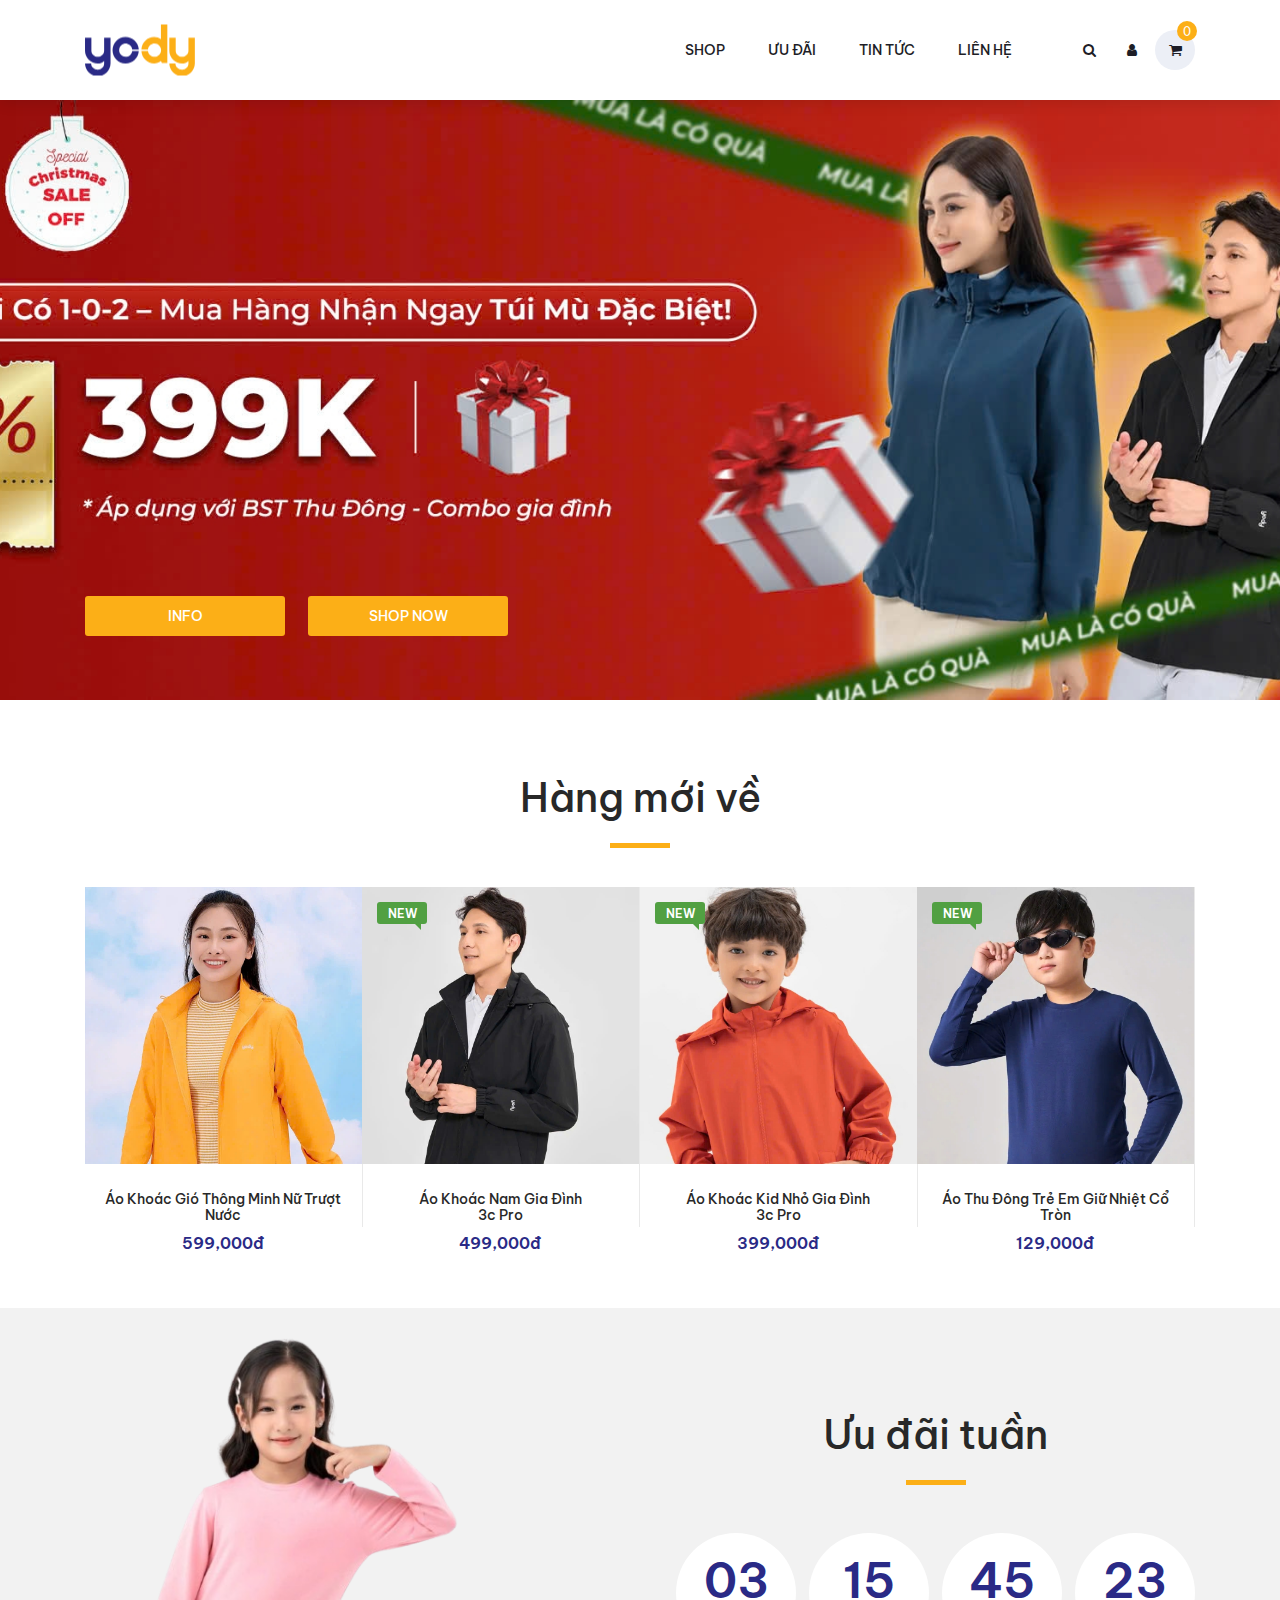
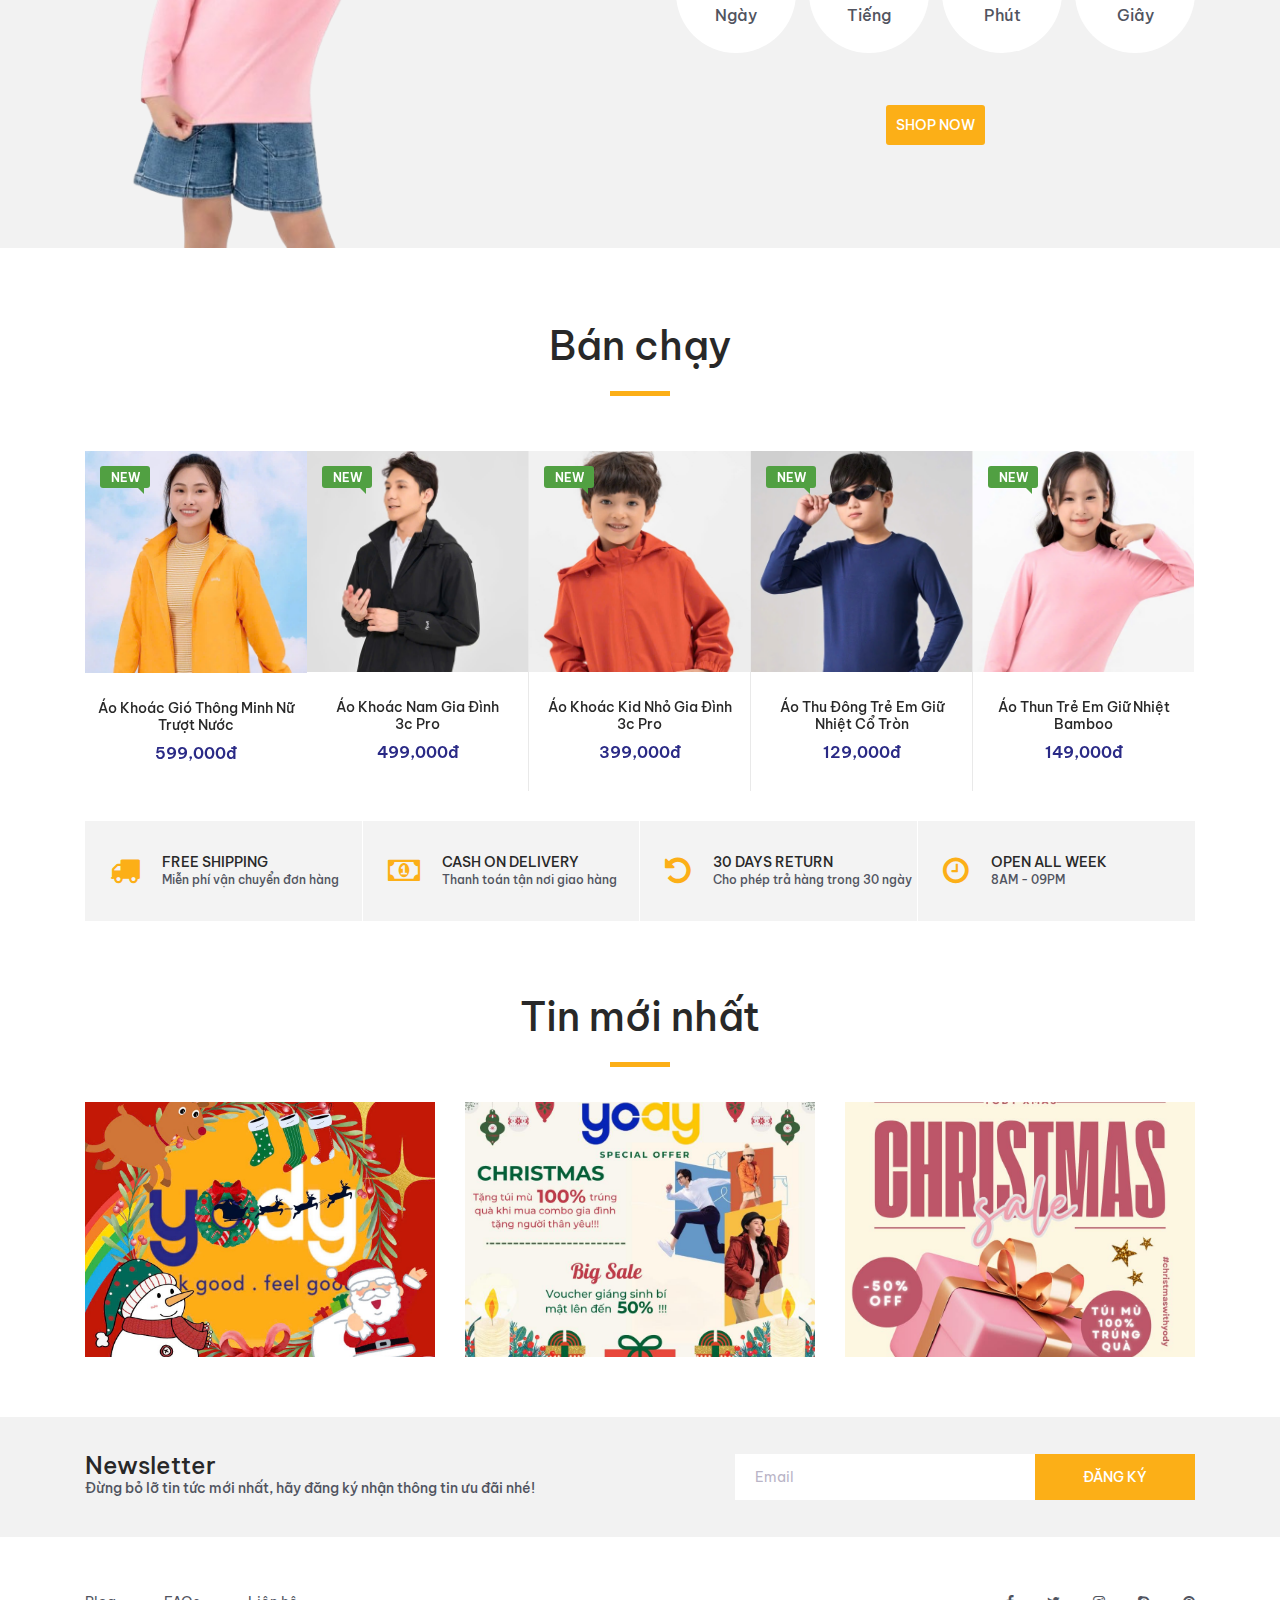
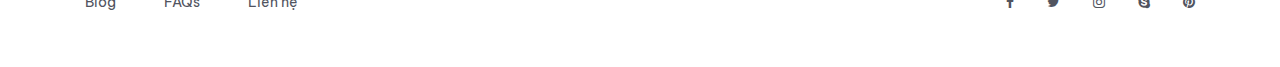
<file: index.html>
<!DOCTYPE html>
<html lang="en">
<head>
<title>Yody - Trang chủ</title>
<meta charset="utf-8">
<meta http-equiv="X-UA-Compatible" content="IE=edge">
<meta name="description" content="Colo Shop Template">
<meta name="viewport" content="width=device-width, initial-scale=1">
<link rel="stylesheet" type="text/css" href="styles/bootstrap4/bootstrap.min.css">
<link href="plugins/font-awesome-4.7.0/css/font-awesome.min.css" rel="stylesheet" type="text/css">
<link rel="stylesheet" type="text/css" href="plugins/OwlCarousel2-2.2.1/owl.carousel.css">
<link rel="stylesheet" type="text/css" href="plugins/OwlCarousel2-2.2.1/owl.theme.default.css">
<link rel="stylesheet" type="text/css" href="plugins/OwlCarousel2-2.2.1/animate.css">
<link rel="stylesheet" type="text/css" href="styles/main_styles.css">
<link rel="stylesheet" type="text/css" href="styles/responsive.css">
<link rel="stylesheet" type="text/css" href="styles/catalogue_styles.css">

</head>

<body>

<div class="super_container">

	<!-- Header -->

	<header class="header trans_300">
		
		<!-- Main Navigation -->

		<div class="main_nav_container">
			<div class="container">
				<div class="row">
					<div class="col-lg-12 text-right">
						<div class="logo_container">
							<!-- <a href="index.html">yo<span>dy</span></a> -->
							<a href="index.html">
								<img src="images/yody/yody_logo.png" alt="Yody logo" style="border: none; width: 100%;">
							</a>
						</div>
						<nav class="navbar">
							<ul class="navbar_menu">
								<li><a href="catalogue.html">shop</a></li>
								<li><a href="#">ưu đãi</a></li> <!--promotion.html-->
								<li><a href="#">tin tức</a></li> <!--blog.html-->
								<li><a href="contact.html">liên hệ</a></li>
							</ul>
							<ul class="navbar_user">
								<li><a href="#"><i class="fa fa-search" aria-hidden="true"></i></a></li>
								<li><a href="#"><i class="fa fa-user" aria-hidden="true"></i></a></li>
								<li class="checkout">
									<a href="viewcart.html">
										<i class="fa fa-shopping-cart" aria-hidden="true"></i>
										<span id="checkout_items" class="checkout_items">0</span>
									</a>
									<div class="cart-list pb-2">
										<h4 class="cart-heading text-left" style="font-weight:400; color:#999;">Sản phẩm đã thêm</h4>
										<ul class="cart-list-item"></ul>
										<div style="display: flex; align-items: center; justify-content: space-between; padding: 0 10px; position: sticky; bottom: 0; background-color: white; z-index: 1000;">
											<p class="added-product-message-2" style="vertical-align: middle;">giỏ hàng hiện đang trống</p>
											<button id="viewCartBtn" class="view-cart-button btn-primary mt-2">
												Xem giỏ hàng
											</button>
										</div>
										<div class="empty-cart-message" style="display: none; text-align: center; padding: 10px; color: #999;">
											<img src="images/empty-cart.jpg" alt="" class="w-50">
										</div>
									</div>
								</li>
							</ul>
						</nav>
					</div>
				</div>
			</div>
		</div>

	</header>

	<!-- Slider -->

	<div class="main_slider" style="background-image:url(images/yody/slide_1905x700.jpg)">
		<div class="container fill_height">
			<div class="row align-items-center fill_height">
				<div class="col">
					<div class="main_slider_content">
						<!-- <h6>bộ sưu tập thu đông</h6>
						<h1 style="color: 2a2a86;">Sắm túi mù Noel hôm nay!</h1> -->
						<div style="margin-top: 400px;">
							<div class="red_button shop_now_button slide_button"><a href="#">info</a></div>
							<div class="red_button shop_now_button slide_button" style="margin-left: 20px;"><a href="catalogue.html">shop now</a></div>
						</div>
					</div>
				</div>
			</div>
		</div>
	</div>

	<!-- Banner -->

	<!-- <div class="banner">
		<div class="container">
			<div class="row" style="justify-content: center;">
				<div class="col-md-4">
					<div class="banner_item align-items-center" style="background-image:url(images/banner_2.jpg)">
						<div class="banner_category">
							<a href="categories.html">Catalogue</a>
						</div>
					</div>
				</div>
			</div>
		</div>
	</div> -->

	<!-- New Arrivals -->

	<div class="new_arrivals">
		<div class="container">
			<div class="row">
				<div class="col text-center">
					<div class="section_title new_arrivals_title">
						<h2>Hàng mới về</h2>
					</div>
				</div>
			</div>
			<!-- <div class="row align-items-center">
				<div class="col text-center">
					<div class="new_arrivals_sorting">
						<ul class="arrivals_grid_sorting clearfix button-group filters-button-group">
							<li class="grid_sorting_button button d-flex flex-column justify-content-center align-items-center active is-checked" data-filter="*">all</li>
							<li class="grid_sorting_button button d-flex flex-column justify-content-center align-items-center" data-filter=".women">women's</li>
							<li class="grid_sorting_button button d-flex flex-column justify-content-center align-items-center" data-filter=".accessories">accessories</li>
							<li class="grid_sorting_button button d-flex flex-column justify-content-center align-items-center" data-filter=".men">men's</li>
						</ul>
					</div>
				</div>
			</div> -->
			<div class="row">
				<div class="col">
					<div class="product-grid" data-isotope='{ "itemSelector": ".product-item", "layoutMode": "fitRows" }'>

						<!-- Product 1 -->

						<div class="product-item women">
							<div class="product product_filter">
								<a href="single.html" class="product-link" data-id="1">
									<div class="product_image">
										<img src="images/yody/y_product_1-crop.jpg" alt="">
									</div>
									<div class="product_info">
										<h6 class="product_name">Áo Khoác Gió Thông Minh Nữ Trượt Nước</h6>
										<div class="product_price">599,000đ</div>
									</div>
								</a>
								<div class="favorite"></div>
							</div>
							<div class="red_button add_to_cart_button"><a href="#">add to cart</a></div>
						</div>

						<!-- Product 2 -->

						<div class="product-item men">
							<div class="product product_filter">
								<a href="single.html" class="product-link" data-id="2">
									<div class="product_image">
										<img src="images/yody/y_product_2-crop.jpg" alt="">
									</div>
									<div class="favorite"></div>
									<div class="product_bubble product_bubble_left product_bubble_green d-flex flex-column align-items-center"><span>new</span></div>
									<div class="product_info">
										<h6 class="product_name">Áo Khoác Nam Gia Đình <br> 3c Pro</h6>
										<div class="product_price">499,000đ</div>
									</div>
								</a>
							</div>
							<div class="red_button add_to_cart_button"><a href="#">add to cart</a></div>
						</div>

						<!-- Product 3 -->

						<div class="product-item kid">
							<div class="product product_filter">
								<a href="single.html" class="product-link" data-id="3">
									<div class="product_image">
										<img src="images/yody/y_product_3-crop.jpg" alt="">
									</div>
									<div class="favorite"></div>
									<div class="product_bubble product_bubble_left product_bubble_green d-flex flex-column align-items-center"><span>new</span></div>
									<div class="product_info">
										<h6 class="product_name">Áo Khoác Kid Nhỏ Gia Đình <br> 3c Pro</h6>
										<div class="product_price">399,000đ</div>
									</div>
								</a>
							</div>
							<div class="red_button add_to_cart_button"><a href="#">add to cart</a></div>
						</div>

						<!-- Product 4 -->

						<div class="product-item kid">
							<div class="product product_filter">
								<a href="single.html" class="product-link" data-id="4">
									<div class="product_image">
										<img src="images/yody/y_product_4-crop.jpg" alt="">
									</div>
									<div class="favorite"></div>
									<div class="product_bubble product_bubble_left product_bubble_green d-flex flex-column align-items-center"><span>new</span></div>
									<div class="product_info">
										<h6 class="product_name">Áo Thu Đông Trẻ Em Giữ Nhiệt Cổ Tròn</h6>
										<div class="product_price">129,000đ</div>
									</div>
								</a>
							</div>
							<div class="red_button add_to_cart_button"><a href="#">add to cart</a></div>
						</div>

						<!-- Product 5 -->

						<!-- <div class="product-item women men">
							<div class="product product_filter">
								<div class="product_image">
									<img src="images/product_5.png" alt="">
								</div>
								<div class="favorite"></div>
								<div class="product_info">
									<h6 class="product_name"><a href="single.html">Pryma Headphones, Rose Gold & Grey</a></h6>
									<div class="product_price">$180.00</div>
								</div>
							</div>
							<div class="red_button add_to_cart_button"><a href="#">add to cart</a></div>
						</div> -->

						<!-- Product 6 -->

						<!-- <div class="product-item accessories">
							<div class="product discount product_filter">
								<div class="product_image">
									<img src="images/product_6.png" alt="">
								</div>
								<div class="favorite favorite_left"></div>
								<div class="product_bubble product_bubble_right product_bubble_red d-flex flex-column align-items-center"><span>-$20</span></div>
								<div class="product_info">
									<h6 class="product_name"><a href="#single.html">Fujifilm X100T 16 MP Digital Camera (Silver)</a></h6>
									<div class="product_price">$520.00<span>$590.00</span></div>
								</div>
							</div>
							<div class="red_button add_to_cart_button"><a href="#">add to cart</a></div>
						</div> -->

						<!-- Product 7 -->

						<!-- <div class="product-item women">
							<div class="product product_filter">
								<div class="product_image">
									<img src="images/product_7.png" alt="">
								</div>
								<div class="favorite"></div>
								<div class="product_info">
									<h6 class="product_name"><a href="single.html">Samsung CF591 Series Curved 27-Inch FHD Monitor</a></h6>
									<div class="product_price">$610.00</div>
								</div>
							</div>
							<div class="red_button add_to_cart_button"><a href="#">add to cart</a></div>
						</div> -->

						<!-- Product 8 -->

						<!-- <div class="product-item accessories">
							<div class="product product_filter">
								<div class="product_image">
									<img src="images/product_8.png" alt="">
								</div>
								<div class="favorite"></div>
								<div class="product_info">
									<h6 class="product_name"><a href="single.html">Blue Yeti USB Microphone Blackout Edition</a></h6>
									<div class="product_price">$120.00</div>
								</div>
							</div>
							<div class="red_button add_to_cart_button"><a href="#">add to cart</a></div>
						</div> -->

						<!-- Product 9 -->

						<!-- <div class="product-item men">
							<div class="product product_filter">
								<div class="product_image">
									<img src="images/product_9.png" alt="">
								</div>
								<div class="product_bubble product_bubble_right product_bubble_red d-flex flex-column align-items-center"><span>sale</span></div>
								<div class="favorite favorite_left"></div>
								<div class="product_info">
									<h6 class="product_name"><a href="single.html">DYMO LabelWriter 450 Turbo Thermal Label Printer</a></h6>
									<div class="product_price">$410.00</div>
								</div>
							</div>
							<div class="red_button add_to_cart_button"><a href="#">add to cart</a></div>
						</div> -->

						<!-- Product 10 -->

						<!-- <div class="product-item men">
							<div class="product product_filter">
								<div class="product_image">
									<img src="images/product_10.png" alt="">
								</div>
								<div class="favorite"></div>
								<div class="product_info">
									<h6 class="product_name"><a href="single.html">Pryma Headphones, Rose Gold & Grey</a></h6>
									<div class="product_price">$180.00</div>
								</div>
							</div>
							<div class="red_button add_to_cart_button"><a href="#">add to cart</a></div>
						</div> -->
					</div>
				</div>
			</div>
		</div>
	</div>

	<!-- Deal of the week -->

	<div class="deal_ofthe_week">
		<div class="container">
			<div class="row align-items-center">
				<div class="col-lg-6">
					<div class="deal_ofthe_week_img">
						<img src="images/yody/y_product_5-removebg.png" alt="">
					</div>
				</div>
				<div class="col-lg-6 text-right deal_ofthe_week_col">
					<div class="deal_ofthe_week_content d-flex flex-column align-items-center float-right">
						<div class="section_title">
							<h2>Ưu đãi tuần</h2>
						</div>
						<ul class="timer">
							<li class="d-inline-flex flex-column justify-content-center align-items-center">
								<div id="day" class="timer_num">03</div>
								<div class="timer_unit">Ngày</div>
							</li>
							<li class="d-inline-flex flex-column justify-content-center align-items-center">
								<div id="hour" class="timer_num">15</div>
								<div class="timer_unit">Tiếng</div>
							</li>
							<li class="d-inline-flex flex-column justify-content-center align-items-center">
								<div id="minute" class="timer_num">45</div>
								<div class="timer_unit">Phút</div>
							</li>
							<li class="d-inline-flex flex-column justify-content-center align-items-center">
								<div id="second" class="timer_num">23</div>
								<div class="timer_unit">Giây</div>
							</li>
						</ul>
						<div class="red_button deal_of_the_week_button"><a href="catalogue.html">shop now</a></div>
					</div>
				</div>
			</div>
		</div>
	</div>

	<!-- Best Sellers -->

	<div class="best_sellers">
		<div class="container">
			<div class="row">
				<div class="col text-center">
					<div class="section_title new_arrivals_title">
						<h2>Bán chạy</h2>
					</div>
				</div>
			</div>
			<div class="row">
				<div class="col">
					<div class="product_slider_container">
						<div class="owl-carousel owl-theme product_slider">

							<!-- Slide 1 -->

							<div class="owl-item product_slider_item">
								<div class="product-item women">
									<div class="product product_filter">
										<a href="single.html" class="product-link" data-id="1">
											<div class="product_image">
												<img src="images/yody/y_product_1-crop.jpg" alt="">
											</div>
											<div class="product_info">
												<h6 class="product_name">Áo Khoác Gió Thông Minh Nữ Trượt Nước</h6>
												<div class="product_price">599,000đ</div>
											</div>
										</a>
										<div class="favorite"></div>
										<div class="product_bubble product_bubble_left product_bubble_green d-flex flex-column align-items-center"><span>new</span></div>
									</div>
									<div class="red_button add_to_cart_button"><a href="#">add to cart</a></div>
								</div>
							</div>

							<!-- Slide 2 -->

							<div class="owl-item product_slider_item">
								<div class="product-item men">
									<div class="product product_filter">
										<a href="single.html" class="product-link" data-id="2">
											<div class="product_image">
												<img src="images/yody/y_product_2-crop.jpg" alt="">
											</div>
											<div class="product_info">
												<h6 class="product_name">Áo Khoác Nam Gia Đình <br> 3c Pro</h6>
												<div class="product_price">499,000đ</div>
											</div>
										</a>
										<div class="favorite"></div>
										<div class="product_bubble product_bubble_left product_bubble_green d-flex flex-column align-items-center"><span>new</span></div>
									</div>
									<div class="red_button add_to_cart_button"><a href="#">add to cart</a></div>
								</div>
							</div>

							<!-- Slide 3 -->

							<div class="owl-item product_slider_item">
								<div class="product-item kid">
									<div class="product product_filter">
										<a href="single.html" class="product-link" data-id="3">
											<div class="product_image">
												<img src="images/yody/y_product_3-crop.jpg" alt="">
											</div>
											<div class="product_info">
												<h6 class="product_name">Áo Khoác Kid Nhỏ Gia Đình <br> 3c Pro</h6>
												<div class="product_price">399,000đ</div>
											</div>
										</a>
										<div class="favorite"></div>
										<div class="product_bubble product_bubble_left product_bubble_green d-flex flex-column align-items-center"><span>new</span></div>
									</div>
									<div class="red_button add_to_cart_button"><a href="#">add to cart</a></div>
								</div>
							</div>

							<!-- Slide 4 -->

							<div class="owl-item product_slider_item">
								<div class="product-item kid">
									<div class="product product_filter">
										<a href="single.html" class="product-link" data-id="4">
											<div class="product_image">
												<img src="images/yody/y_product_4-crop.jpg" alt="">
											</div>
											<div class="product_info">
												<h6 class="product_name">Áo Thu Đông Trẻ Em Giữ Nhiệt Cổ Tròn</h6>
												<div class="product_price">129,000đ</div>
											</div>
										</a>
										<div class="favorite"></div>
										<div class="product_bubble product_bubble_left product_bubble_green d-flex flex-column align-items-center"><span>new</span></div>
									</div>
									<div class="red_button add_to_cart_button"><a href="#">add to cart</a></div>
								</div>
							</div>

							<!-- Slide 5 -->

							<div class="owl-item product_slider_item">
								<div class="product-item kid">
									<div class="product product_filter">
										<a href="single.html" class="product-link" data-id="5">
											<div class="product_image">
												<img src="images/yody/y_product_5-crop.jpg" alt="">
											</div>
											<div class="product_info">
												<h6 class="product_name">Áo Thun Trẻ Em Giữ Nhiệt Bamboo</h6>
												<div class="product_price">149,000đ</div>
											</div>
										</a>
										<div class="favorite"></div>
										<div class="product_bubble product_bubble_left product_bubble_green d-flex flex-column align-items-center"><span>new</span></div>
									</div>
									<div class="red_button add_to_cart_button"><a href="#">add to cart</a></div>
								</div>
							</div>

							<!-- Slide 6 -->

							<div class="owl-item product_slider_item">
								<div class="product-item accessories">
									<div class="product discount">
										<div class="product_image">
											<img src="images/product_6.png" alt="">
										</div>
										<div class="favorite favorite_left"></div>
										<div class="product_bubble product_bubble_right product_bubble_red d-flex flex-column align-items-center"><span>-$20</span></div>
										<div class="product_info">
											<h6 class="product_name"><a href="single.html">Fujifilm X100T 16 MP Digital Camera (Silver)</a></h6>
											<div class="product_price">$520.00<span>$590.00</span></div>
										</div>
									</div>
								</div>
							</div>

							<!-- Slide 7 -->

							<div class="owl-item product_slider_item">
								<div class="product-item women">
									<div class="product">
										<div class="product_image">
											<img src="images/product_7.png" alt="">
										</div>
										<div class="favorite"></div>
										<div class="product_info">
											<h6 class="product_name"><a href="single.html">Samsung CF591 Series Curved 27-Inch FHD Monitor</a></h6>
											<div class="product_price">$610.00</div>
										</div>
									</div>
								</div>
							</div>

							<!-- Slide 8 -->

							<div class="owl-item product_slider_item">
								<div class="product-item accessories">
									<div class="product">
										<div class="product_image">
											<img src="images/product_8.png" alt="">
										</div>
										<div class="favorite"></div>
										<div class="product_info">
											<h6 class="product_name"><a href="single.html">Blue Yeti USB Microphone Blackout Edition</a></h6>
											<div class="product_price">$120.00</div>
										</div>
									</div>
								</div>
							</div>

							<!-- Slide 9 -->

							<div class="owl-item product_slider_item">
								<div class="product-item men">
									<div class="product">
										<div class="product_image">
											<img src="images/product_9.png" alt="">
										</div>
										<div class="product_bubble product_bubble_right product_bubble_red d-flex flex-column align-items-center"><span>sale</span></div>
										<div class="favorite favorite_left"></div>
										<div class="product_info">
											<h6 class="product_name"><a href="single.html">DYMO LabelWriter 450 Turbo Thermal Label Printer</a></h6>
											<div class="product_price">$410.00</div>
										</div>
									</div>
								</div>
							</div>

							<!-- Slide 10 -->

							<div class="owl-item product_slider_item">
								<div class="product-item men">
									<div class="product">
										<div class="product_image">
											<img src="images/product_10.png" alt="">
										</div>
										<div class="favorite"></div>
										<div class="product_info">
											<h6 class="product_name"><a href="single.html">Pryma Headphones, Rose Gold & Grey</a></h6>
											<div class="product_price">$180.00</div>
										</div>
									</div>
								</div>
							</div>
						</div>

						<!-- Slider Navigation -->

						<div class="product_slider_nav_left product_slider_nav d-flex align-items-center justify-content-center flex-column">
							<i class="fa fa-chevron-left" aria-hidden="true"></i>
						</div>
						<div class="product_slider_nav_right product_slider_nav d-flex align-items-center justify-content-center flex-column">
							<i class="fa fa-chevron-right" aria-hidden="true"></i>
						</div>
					</div>
				</div>
			</div>
		</div>
	</div>

	<!-- Benefit -->

	<div class="benefit">
		<div class="container">
			<div class="row benefit_row">
				<div class="col-lg-3 benefit_col">
					<div class="benefit_item d-flex flex-row align-items-center">
						<div class="benefit_icon"><i class="fa fa-truck" aria-hidden="true"></i></div>
						<div class="benefit_content">
							<h6>free shipping</h6>
							<p>Miễn phí vận chuyển đơn hàng</p>
						</div>
					</div>
				</div>
				<div class="col-lg-3 benefit_col">
					<div class="benefit_item d-flex flex-row align-items-center">
						<div class="benefit_icon"><i class="fa fa-money" aria-hidden="true"></i></div>
						<div class="benefit_content">
							<h6>cash on delivery</h6>
							<p>Thanh toán tận nơi giao hàng</p>
						</div>
					</div>
				</div>
				<div class="col-lg-3 benefit_col">
					<div class="benefit_item d-flex flex-row align-items-center">
						<div class="benefit_icon"><i class="fa fa-undo" aria-hidden="true"></i></div>
						<div class="benefit_content">
							<h6>30 days return</h6>
							<p>Cho phép trả hàng trong 30 ngày</p>
						</div>
					</div>
				</div>
				<div class="col-lg-3 benefit_col">
					<div class="benefit_item d-flex flex-row align-items-center">
						<div class="benefit_icon"><i class="fa fa-clock-o" aria-hidden="true"></i></div>
						<div class="benefit_content">
							<h6>open all week</h6>
							<p>8AM - 09PM</p>
						</div>
					</div>
				</div>
			</div>
		</div>
	</div>

	<!-- Blogs -->

	<div class="blogs">
		<div class="container">
			<div class="row">
				<div class="col text-center">
					<div class="section_title">
						<h2>Tin mới nhất</h2>
					</div>
				</div>
			</div>
			<div class="row blogs_container">
				<div class="col-lg-4 blog_item_col">
					<div class="blog_item">
						<div class="blog_background" style="background-image:url(images/yody/y_news_1.jpg)"></div>
						<div class="blog_content d-flex flex-column align-items-center justify-content-center text-center">
							<h4 class="blog_title">Trang Facebook của chúng tôi</h4>
							<span class="blog_meta">bởi admin | Oct 24, 2024</span>
							<a class="blog_more" href="#">Đọc thêm</a>
						</div>
					</div>
				</div>
				<div class="col-lg-4 blog_item_col">
					<div class="blog_item">
						<div class="blog_background" style="background-image:url(images/yody/y_news_2.jpg)"></div>
						<div class="blog_content d-flex flex-column align-items-center justify-content-center text-center">
							<h4 class="blog_title">Giáng sinh rực rỡ - Ngập tràn quà tặng</h4>
							<span class="blog_meta">bởi admin | Oct 24, 2024</span>
							<a class="blog_more" href="#">Đọc thêm</a>
						</div>
					</div>
				</div>
				<div class="col-lg-4 blog_item_col">
					<div class="blog_item">
						<div class="blog_background" style="background-image:url(images/yody/y_news_3.jpg)"></div>
						<div class="blog_content d-flex flex-column align-items-center justify-content-center text-center">
							<h4 class="blog_title">Túi mù bí ẩn cùng YODY</h4>
							<span class="blog_meta">bởi admin | Oct 24, 2024</span>
							<a class="blog_more" href="#">Đọc thêm</a>
						</div>
					</div>
				</div>
			</div>
		</div>
	</div>

	<!-- Newsletter -->

	<div class="newsletter">
		<div class="container">
			<div class="row">
				<div class="col-lg-6">
					<div class="newsletter_text d-flex flex-column justify-content-center align-items-lg-start align-items-md-center text-center">
						<h4>Newsletter</h4>
						<p>Đừng bỏ lỡ tin tức mới nhất, hãy đăng ký nhận thông tin ưu đãi nhé!</p>
					</div>
				</div>
				<div class="col-lg-6">
					<form action="post">
						<div class="newsletter_form d-flex flex-md-row flex-column flex-xs-column align-items-center justify-content-lg-end justify-content-center">
							<input id="newsletter_email" type="email" placeholder="Email" required="required" data-error="Valid email is required.">
							<button id="newsletter_submit" type="submit" class="newsletter_submit_btn trans_300" value="Submit">đăng ký</button>
						</div>
					</form>
				</div>
			</div>
		</div>
	</div>

	<!-- Footer -->

	<footer class="footer">
		<div class="container">
			<div class="row">
				<div class="col-lg-6">
					<div class="footer_nav_container d-flex flex-sm-row flex-column align-items-center justify-content-lg-start justify-content-center text-center">
						<ul class="footer_nav">
							<li><a href="#">Blog</a></li>
							<li><a href="#">FAQs</a></li>
							<li><a href="contact.html">Liên hệ</a></li>
						</ul>
					</div>
				</div>
				<div class="col-lg-6">
					<div class="footer_social d-flex flex-row align-items-center justify-content-lg-end justify-content-center">
						<ul>
							<li><a href="#"><i class="fa fa-facebook" aria-hidden="true"></i></a></li>
							<li><a href="#"><i class="fa fa-twitter" aria-hidden="true"></i></a></li>
							<li><a href="#"><i class="fa fa-instagram" aria-hidden="true"></i></a></li>
							<li><a href="#"><i class="fa fa-skype" aria-hidden="true"></i></a></li>
							<li><a href="#"><i class="fa fa-pinterest" aria-hidden="true"></i></a></li>
						</ul>
					</div>
				</div>
			</div>
			<!-- <div class="row">
				<div class="col-lg-12">
					<div class="footer_nav_container">
						<div class="cr">©2018 All Rights Reserverd. Made with <i class="fa fa-heart-o" aria-hidden="true"></i> by <a href="#">Colorlib</a> &amp; distributed by <a href="https://themewagon.com">ThemeWagon</a></div>
					</div>
				</div>
			</div> -->
		</div>
	</footer>

</div>

<script src="js/jquery-3.2.1.min.js"></script>
<script src="styles/bootstrap4/popper.js"></script>
<script src="styles/bootstrap4/bootstrap.min.js"></script>
<script src="plugins/Isotope/isotope.pkgd.min.js"></script>
<script src="plugins/OwlCarousel2-2.2.1/owl.carousel.js"></script>
<script src="plugins/easing/easing.js"></script>
<script src="js/custom.js"></script>
<script src="js/cart.js"></script>
</body>

</html>
</file>
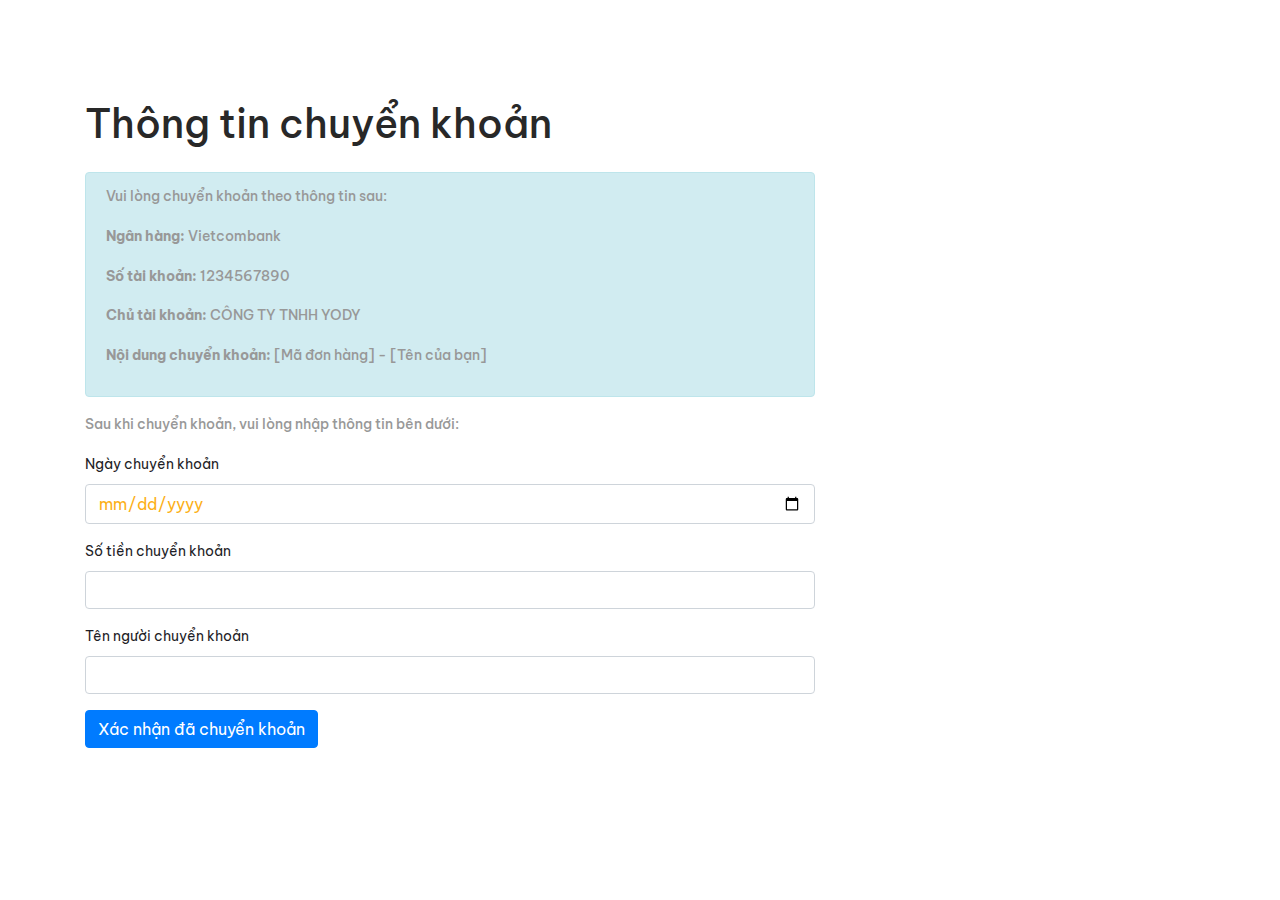
<file: bank-transfer.html>
<!DOCTYPE html>
<html lang="vi">
<head>
    <meta charset="UTF-8">
    <meta name="viewport" content="width=device-width, initial-scale=1.0">
    <title>Yody - Thông tin chuyển khoản</title>
    <link rel="stylesheet" type="text/css" href="styles/bootstrap4/bootstrap.min.css">
    <link rel="stylesheet" type="text/css" href="styles/main_styles.css">
    <style>
        .bank-transfer-container {
            margin-top: 100px;
            margin-bottom: 50px;
        }
    </style>
</head>
<body>
    <div class="super_container">
        <!-- Header (giống như trong pay.html) -->
        
        <div class="container bank-transfer-container">
            <h2 class="mb-4">Thông tin chuyển khoản</h2>
            <div class="row">
                <div class="col-md-8">
                    <div class="alert alert-info">
                        <p>Vui lòng chuyển khoản theo thông tin sau:</p>
                        <p><strong>Ngân hàng:</strong> Vietcombank</p>
                        <p><strong>Số tài khoản:</strong> 1234567890</p>
                        <p><strong>Chủ tài khoản:</strong> CÔNG TY TNHH YODY</p>
                        <p><strong>Nội dung chuyển khoản:</strong> [Mã đơn hàng] - [Tên của bạn]</p>
                    </div>
                    <p>Sau khi chuyển khoản, vui lòng nhập thông tin bên dưới:</p>
                    <form id="bankTransferForm">
                        <div class="form-group">
                            <label for="transferDate">Ngày chuyển khoản</label>
                            <input type="date" class="form-control" id="transferDate" required>
                        </div>
                        <div class="form-group">
                            <label for="transferAmount">Số tiền chuyển khoản</label>
                            <input type="number" class="form-control" id="transferAmount" required>
                        </div>
                        <div class="form-group">
                            <label for="transferName">Tên người chuyển khoản</label>
                            <input type="text" class="form-control" id="transferName" required>
                        </div>
                        <button type="submit" class="btn btn-primary">Xác nhận đã chuyển khoản</button>
                    </form>
                </div>
            </div>
        </div>
    </div>

    <script src="js/jquery-3.2.1.min.js"></script>
    <script src="styles/bootstrap4/popper.js"></script>
    <script src="styles/bootstrap4/bootstrap.min.js"></script>
    <script>
        document.getElementById('bankTransferForm').addEventListener('submit', function(e) {
            e.preventDefault();
            alert('Cảm ơn bạn đã xác nhận. Chúng tôi sẽ kiểm tra và xử lý đơn hàng của bạn trong thời gian sớm nhất.');
            localStorage.removeItem('cartItems');
            window.location.href = 'index.html';
        });
    </script>
</body>
</html>
</file>
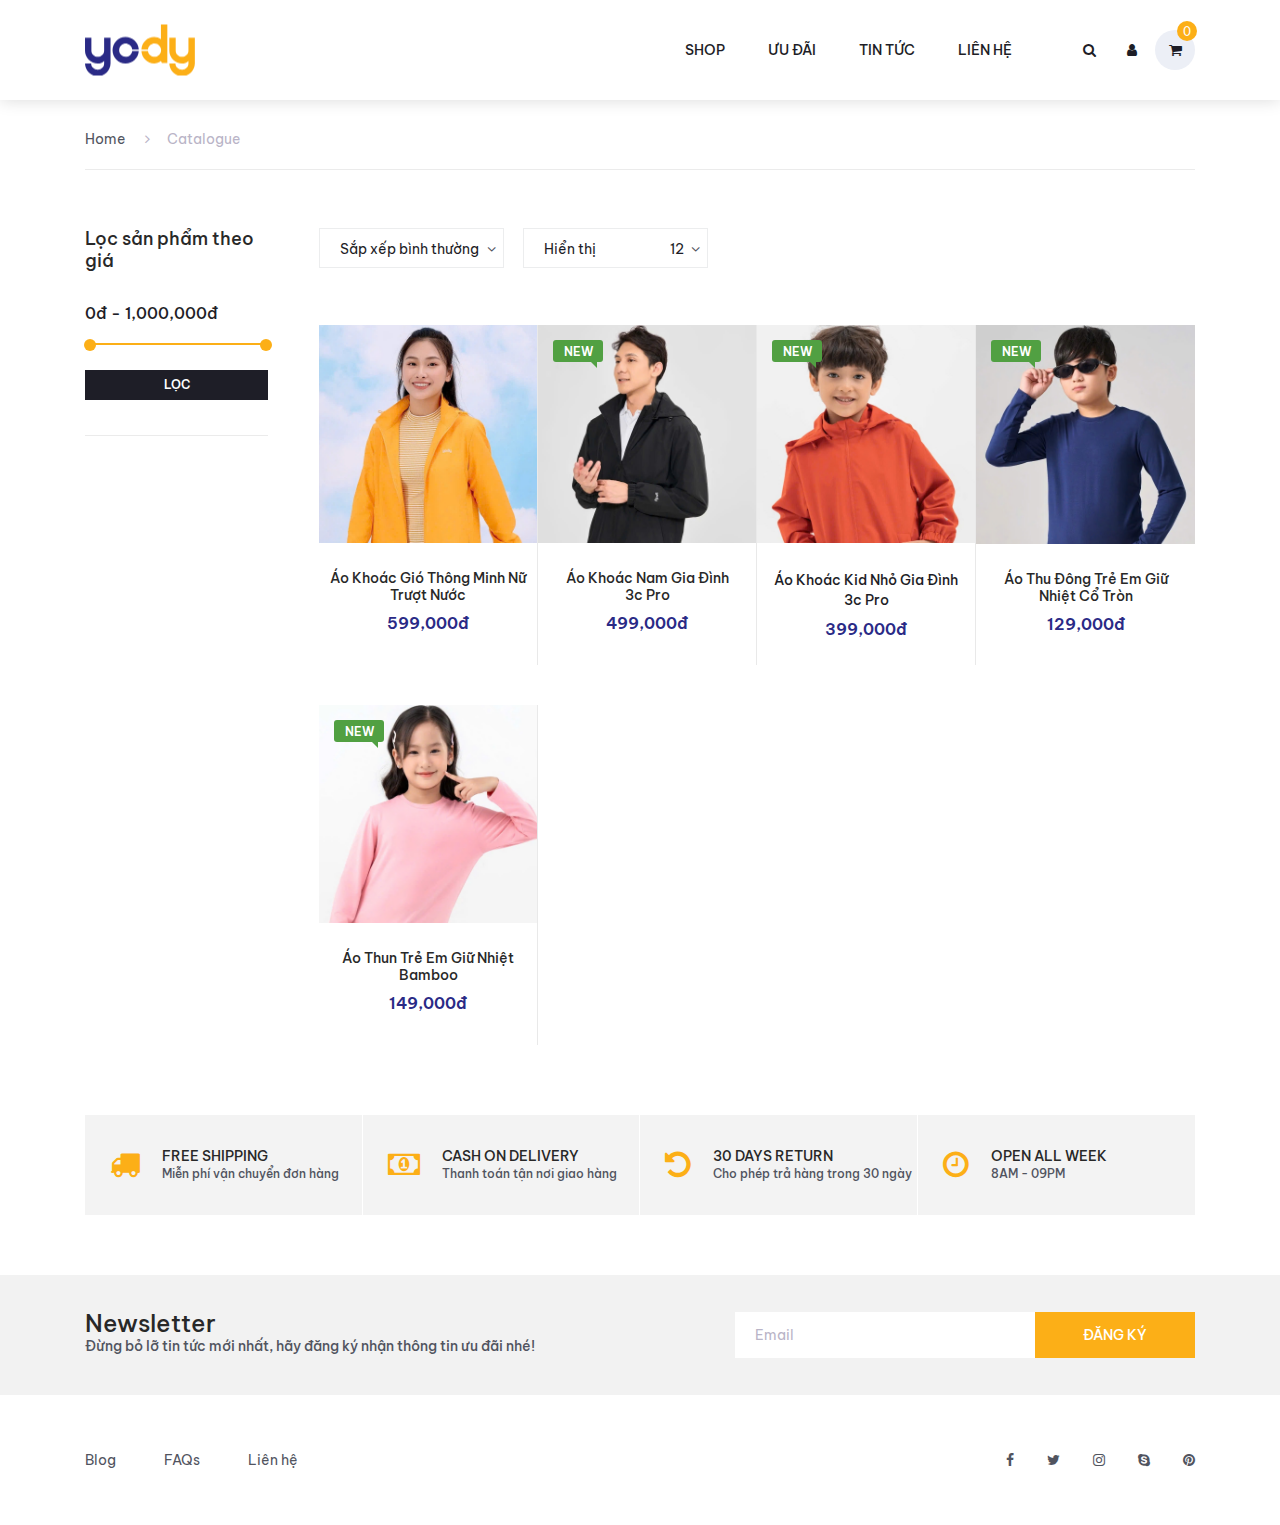
<file: catalogue.html>
<!DOCTYPE html>
<html lang="en">
<head>
<title>Yody - Bộ sưu tập</title>
<meta charset="utf-8">
<meta http-equiv="X-UA-Compatible" content="IE=edge">
<meta name="description" content="Colo Shop Template">
<meta name="viewport" content="width=device-width, initial-scale=1">
<link rel="stylesheet" type="text/css" href="styles/bootstrap4/bootstrap.min.css">
<link href="plugins/font-awesome-4.7.0/css/font-awesome.min.css" rel="stylesheet" type="text/css">
<link rel="stylesheet" type="text/css" href="plugins/OwlCarousel2-2.2.1/owl.carousel.css">
<link rel="stylesheet" type="text/css" href="plugins/OwlCarousel2-2.2.1/owl.theme.default.css">
<link rel="stylesheet" type="text/css" href="plugins/OwlCarousel2-2.2.1/animate.css">
<link rel="stylesheet" type="text/css" href="plugins/jquery-ui-1.12.1.custom/jquery-ui.css">
<link rel="stylesheet" type="text/css" href="styles/catalogue_styles.css">
<link rel="stylesheet" type="text/css" href="styles/catalogue_responsive.css">

<!-- <script src="js/cart.js" defer></script> -->
</head>

<body>

<div class="super_container">

	<!-- Header -->

	<header class="header trans_300">

		<!-- Main Navigation -->

		<div class="main_nav_container">
			<div class="container">
				<div class="row">
					<div class="col-lg-12 text-right">
						<div class="logo_container">
							<!-- <a href="#">colo<span>shop</span></a> -->
							<a href="index.html">
								<img src="images/yody/yody_logo.png" alt="Yody logo" style="border: none; width: 100%;">
							</a>
						</div>
						<nav class="navbar">
							<ul class="navbar_menu">
								<li><a href="catalogue.html">shop</a></li>
								<li><a href="#">ưu đãi</a></li> <!--promotion.html-->
								<li><a href="#">tin tức</a></li> <!--blog.html-->
								<li><a href="contact.html">liên hệ</a></li>
							</ul>
							<ul class="navbar_user">
								<li><a href="#"><i class="fa fa-search" aria-hidden="true"></i></a></li>
								<li><a href="#"><i class="fa fa-user" aria-hidden="true"></i></a></li>
								<li class="checkout">
									<a href="viewcart.html">
										<i class="fa fa-shopping-cart" aria-hidden="true"></i>
										<span id="checkout_items" class="checkout_items">0</span>
									</a>
									<div class="cart-list pb-2">
										<h4 class="cart-heading text-left" style="font-weight:400; color:#999;">Sản phẩm đã thêm</h4>
										<ul class="cart-list-item"></ul>
										<div style="display: flex; align-items: center; justify-content: space-between; padding: 0 10px; position: sticky; bottom: 0; background-color: white; z-index: 1000;">
											<p class="added-product-message-2">giỏ hàng hiện đang trống</p>
											<button id="viewCartBtn" class="view-cart-button btn-primary mt-2">
												Xem giỏ hàng
											</button>
										</div>
										<div class="empty-cart-message" style="display: none; text-align: center; padding: 10px; color: #999;">
											<img src="images/empty-cart.jpg" alt="" class="w-50">
										</div>
									</div>
								</li>
							</ul>
						</nav>
					</div>
				</div>
			</div>
		</div>

	</header>

	<div class="container product_section_container">
		<div class="row">
			<div class="col product_section clearfix">

				<!-- Breadcrumbs -->

				<div class="breadcrumbs d-flex flex-row align-items-center">
					<ul>
						<li><a href="index.html">Home</a></li>
						<li class="active"><a href="catalogue.html"><i class="fa fa-angle-right" aria-hidden="true"></i>Catalogue</a></li>
					</ul>
				</div>

				<!-- Sidebar -->

				<div class="sidebar">
					<!-- <div class="sidebar_section">
						<div class="sidebar_title">
							<h5>Product Category</h5>
						</div>
						<ul class="sidebar_categories">
							<li><a href="#">Men</a></li>
							<li class="active"><a href="#"><span><i class="fa fa-angle-double-right" aria-hidden="true"></i></span>Women</a></li>
							<li><a href="#">Accessories</a></li>
							<li><a href="#">New Arrivals</a></li>
							<li><a href="#">Collection</a></li>
							<li><a href="#">Shop</a></li>
						</ul>
					</div> -->

					<!-- Price Range Filtering -->
					<div class="sidebar_section">
						<div class="sidebar_title">
							<h5>Lọc sản phẩm theo giá</h5>
						</div>
						<p>
							<input type="text" id="amount" readonly style="border:0; color:#f6931f; font-weight:bold;">
						</p>
						<div id="slider-range"></div>
						<div class="filter_button"><span>Lọc</span></div>
					</div>

					<!-- Sizes -->
					<!-- <div class="sidebar_section">
						<div class="sidebar_title">
							<h5>Sizes</h5>
						</div>
						<ul class="checkboxes">
							<li><i class="fa fa-square-o" aria-hidden="true"></i><span>S</span></li>
							<li class="active"><i class="fa fa-square" aria-hidden="true"></i><span>M</span></li>
							<li><i class="fa fa-square-o" aria-hidden="true"></i><span>L</span></li>
							<li><i class="fa fa-square-o" aria-hidden="true"></i><span>XL</span></li>
							<li><i class="fa fa-square-o" aria-hidden="true"></i><span>XXL</span></li>
						</ul>
					</div> -->

					<!-- Color -->
					<!-- <div class="sidebar_section">
						<div class="sidebar_title">
							<h5>Color</h5>
						</div>
						<ul class="checkboxes">
							<li><i class="fa fa-square-o" aria-hidden="true"></i><span>Black</span></li>
							<li class="active"><i class="fa fa-square" aria-hidden="true"></i><span>Pink</span></li>
							<li><i class="fa fa-square-o" aria-hidden="true"></i><span>White</span></li>
							<li><i class="fa fa-square-o" aria-hidden="true"></i><span>Blue</span></li>
							<li><i class="fa fa-square-o" aria-hidden="true"></i><span>Orange</span></li>
							<li><i class="fa fa-square-o" aria-hidden="true"></i><span>White</span></li>
							<li><i class="fa fa-square-o" aria-hidden="true"></i><span>Blue</span></li>
							<li><i class="fa fa-square-o" aria-hidden="true"></i><span>Orange</span></li>
							<li><i class="fa fa-square-o" aria-hidden="true"></i><span>White</span></li>
							<li><i class="fa fa-square-o" aria-hidden="true"></i><span>Blue</span></li>
							<li><i class="fa fa-square-o" aria-hidden="true"></i><span>Orange</span></li>
						</ul>
						<div class="show_more">
							<span><span>+</span>Show More</span>
						</div>
					</div> -->

				</div>

				<!-- Main Content -->

				<div class="main_content">

					<!-- Products -->

					<div class="products_iso">
						<div class="row">
							<div class="col">

								<!-- Product Sorting -->

								<div class="product_sorting_container product_sorting_container_top">
									<ul class="product_sorting">
										<li>
											<span class="type_sorting_text">Sắp xếp bình thường</span>
											<i class="fa fa-angle-down"></i>
											<ul class="sorting_type">
												<li class="type_sorting_btn" data-isotope-option='{ "sortBy": "original-order" }'><span>Sắp xếp bình thường</span></li>
												<li class="type_sorting_btn" data-isotope-option='{ "sortBy": "price" }'><span>Sắp xếp theo giá</span></li>
												<li class="type_sorting_btn" data-isotope-option='{ "sortBy": "name" }'><span>Sắp xếp theo tên</span></li>
											</ul>
										</li>
										<li>
											<span>Hiển thị</span>
											<span class="num_sorting_text">12</span>
											<i class="fa fa-angle-down"></i>
											<ul class="sorting_num">
												<li class="num_sorting_btn"><span>6</span></li>
												<li class="num_sorting_btn"><span>12</span></li>
												<li class="num_sorting_btn"><span>24</span></li>
											</ul>
										</li>
									</ul>
									<!-- <div class="pages d-flex flex-row align-items-center">
										<div class="page_current">
											<span>1</span>
											<ul class="page_selection">
												<li><a href="#">1</a></li>
												<li><a href="#">2</a></li>
												<li><a href="#">3</a></li>
											</ul>
										</div>
										<div class="page_total"><span>of</span> 3</div>
										<div id="next_page" class="page_next"><a href="#"><i class="fa fa-long-arrow-right" aria-hidden="true"></i></a></div>
									</div> -->

								</div>

								<!-- Product Grid -->

								<div class="product-grid">

									<!-- Product 1 -->

									<div class="product-item women">
										<div class="product product_filter">
											<a href="single.html" class="product-link" data-id="1">
												<div class="product_image">
													<img src="images/yody/y_product_1-crop.jpg" alt="">
												</div>
												<div class="product_info">
													<h6 class="product_name">Áo Khoác Gió Thông Minh Nữ Trượt Nước</h6>
													<div class="product_price">599,000đ</div>
												</div>
											</a>
											<div class="favorite"></div>
										</div>
										<div class="red_button add_to_cart_button"><a href="#">add to cart</a></div>
									</div>

									<!-- Product 2 -->

									<div class="product-item men">
										<div class="product product_filter">
											<a href="single.html" class="product-link" data-id="2">
												<div class="product_image">
													<img src="images/yody/y_product_2-crop.jpg" alt="">
												</div>
												<div class="favorite"></div>
												<div class="product_bubble product_bubble_left product_bubble_green d-flex flex-column align-items-center"><span>new</span></div>
												<div class="product_info">
													<h6 class="product_name">Áo Khoác Nam Gia Đình <br> 3c Pro</h6>
													<div class="product_price">499,000đ</div>
												</div>
											</a>
										</div>
										<div class="red_button add_to_cart_button"><a href="#">add to cart</a></div>
									</div>

									<!-- Product 3 -->

									<div class="product-item kid">
										<div class="product product_filter">
											<a href="single.html" class="product-link" data-id="3">
												<div class="product_image">
													<img src="images/yody/y_product_3-crop.jpg" alt="">
												</div>
												<div class="favorite"></div>
												<div class="product_bubble product_bubble_left product_bubble_green d-flex flex-column align-items-center"><span>new</span></div>
												<div class="product_info">
													<h6 class="product_name"><a href="single.html">Áo Khoác Kid Nhỏ Gia Đình <br> 3c Pro</a></h6>
													<div class="product_price">399,000đ</div>
												</div>
											</a>
										</div>
										<div class="red_button add_to_cart_button"><a href="#">add to cart</a></div>
									</div>

									<!-- Product 4 -->

									<div class="product-item kid">
										<div class="product product_filter">
											<a href="single.html" class="product-link" data-id="4">
												<div class="product_image">
													<img src="images/yody/y_product_4-crop.jpg" alt="">
												</div>
												<div class="favorite"></div>
												<div class="product_bubble product_bubble_left product_bubble_green d-flex flex-column align-items-center"><span>new</span></div>
												<div class="product_info">
													<h6 class="product_name">Áo Thu Đông Trẻ Em Giữ Nhiệt Cổ Tròn</h6>
													<div class="product_price">129,000đ</div>
												</div>
											</a>
										</div>
										<div class="red_button add_to_cart_button"><a href="#">add to cart</a></div>
									</div>

									<!-- Product 5 -->

									<div class="product-item kid">
										<div class="product product_filter">
											<a href="single.html" class="product-link" data-id="5">
												<div class="product_image">
													<img src="images/yody/y_product_5-crop.jpg" alt="">
												</div>
												<div class="product_bubble product_bubble_left product_bubble_green d-flex flex-column align-items-center"><span>new</span></div>
												<div class="favorite"></div>
												<div class="product_info">
													<h6 class="product_name">Áo Thun Trẻ Em Giữ Nhiệt Bamboo</h6>
													<div class="product_price">149,000đ</div>
												</div>
											</a>
										</div>
										<div class="red_button add_to_cart_button"><a href="#">add to cart</a></div>
									</div>

									<!-- Product 6 -->

									<!-- <div class="product-item accessories">
										<div class="product discount product_filter">
											<div class="product_image">
												<img src="images/product_6.png" alt="">
											</div>
											<div class="favorite favorite_left"></div>
											<div class="product_bubble product_bubble_right product_bubble_red d-flex flex-column align-items-center"><span>-$20</span></div>
											<div class="product_info">
												<h6 class="product_name"><a href="single.html">Fujifilm X100T 16 MP Digital Camera (Silver)</a></h6>
												<div class="product_price">$520.00<span>$590.00</span></div>
											</div>
										</div>
										<div class="red_button add_to_cart_button"><a href="#">add to cart</a></div>
									</div> -->

									<!-- Product 7 -->

									<!-- <div class="product-item women">
										<div class="product product_filter">
											<div class="product_image">
												<img src="images/product_7.png" alt="">
											</div>
											<div class="favorite"></div>
											<div class="product_info">
												<h6 class="product_name"><a href="single.html">Samsung CF591 Series Curved 27-Inch FHD Monitor</a></h6>
												<div class="product_price">$610.00</div>
											</div>
										</div>
										<div class="red_button add_to_cart_button"><a href="#">add to cart</a></div>
									</div> -->

									<!-- Product 8 -->

									<!-- <div class="product-item accessories">
										<div class="product product_filter">
											<div class="product_image">
												<img src="images/product_8.png" alt="">
											</div>
											<div class="favorite"></div>
											<div class="product_info">
												<h6 class="product_name"><a href="single.html">Blue Yeti USB Microphone Blackout Edition</a></h6>
												<div class="product_price">$120.00</div>
											</div>
										</div>
										<div class="red_button add_to_cart_button"><a href="#">add to cart</a></div>
									</div> -->

									<!-- Product 9 -->

									<!-- <div class="product-item men">
										<div class="product product_filter">
											<div class="product_image">
												<img src="images/product_9.png" alt="">
											</div>
											<div class="product_bubble product_bubble_right product_bubble_red d-flex flex-column align-items-center"><span>sale</span></div>
											<div class="favorite favorite_left"></div>
											<div class="product_info">
												<h6 class="product_name"><a href="single.html">DYMO LabelWriter 450 Turbo Thermal Label Printer</a></h6>
												<div class="product_price">$410.00</div>
											</div>
										</div>
										<div class="red_button add_to_cart_button"><a href="#">add to cart</a></div>
									</div> -->

									<!-- Product 10 -->

									<!-- <div class="product-item men">
										<div class="product product_filter">
											<div class="product_image">
												<img src="images/product_10.png" alt="">
											</div>
											<div class="favorite"></div>
											<div class="product_info">
												<h6 class="product_name"><a href="single.html">Pryma Headphones, Rose Gold & Grey</a></h6>
												<div class="product_price">$180.00</div>
											</div>
										</div>
										<div class="red_button add_to_cart_button"><a href="#">add to cart</a></div>
									</div> -->

									<!-- Product 11 -->

									<!-- <div class="product-item women men">
										<div class="product product_filter">
											<div class="product_image">
												<img src="images/product_5.png" alt="">
											</div>
											<div class="favorite"></div>
											<div class="product_info">
												<h6 class="product_name"><a href="single.html">Pryma Headphones, Rose Gold & Grey</a></h6>
												<div class="product_price">$180.00</div>
											</div>
										</div>
										<div class="red_button add_to_cart_button"><a href="#">add to cart</a></div>
									</div> -->

									<!-- Product 12 -->

									<!-- <div class="product-item accessories">
										<div class="product discount product_filter">
											<div class="product_image">
												<img src="images/product_6.png" alt="">
											</div>
											<div class="favorite favorite_left"></div>
											<div class="product_bubble product_bubble_right product_bubble_red d-flex flex-column align-items-center"><span>-$20</span></div>
											<div class="product_info">
												<h6 class="product_name"><a href="single.html">Fujifilm X100T 16 MP Digital Camera (Silver)</a></h6>
												<div class="product_price">$520.00<span>$590.00</span></div>
											</div>
										</div>
										<div class="red_button add_to_cart_button"><a href="#">add to cart</a></div>
									</div> -->
								</div>

								<!-- Product Sorting -->

								<!-- <div class="product_sorting_container product_sorting_container_bottom clearfix">
									<ul class="product_sorting">
										<li>
											<span>Show:</span>
											<span class="num_sorting_text">04</span>
											<i class="fa fa-angle-down"></i>
											<ul class="sorting_num">
												<li class="num_sorting_btn"><span>01</span></li>
												<li class="num_sorting_btn"><span>02</span></li>
												<li class="num_sorting_btn"><span>03</span></li>
												<li class="num_sorting_btn"><span>04</span></li>
											</ul>
										</li>
									</ul>
									<span class="showing_results">Showing 1–3 of 12 results</span>
									<div class="pages d-flex flex-row align-items-center">
										<div class="page_current">
											<span>1</span>
											<ul class="page_selection">
												<li><a href="#">1</a></li>
												<li><a href="#">2</a></li>
												<li><a href="#">3</a></li>
											</ul>
										</div>
										<div class="page_total"><span>of</span> 3</div>
										<div id="next_page_1" class="page_next"><a href="#"><i class="fa fa-long-arrow-right" aria-hidden="true"></i></a></div>
									</div>

								</div> -->

							</div>
						</div>
					</div>
				</div>
			</div>
		</div>
	</div>

	<!-- Benefit -->

	<div class="benefit">
		<div class="container">
			<div class="row benefit_row">
				<div class="col-lg-3 benefit_col">
					<div class="benefit_item d-flex flex-row align-items-center">
						<div class="benefit_icon"><i class="fa fa-truck" aria-hidden="true"></i></div>
						<div class="benefit_content">
							<h6>free shipping</h6>
							<p>Miễn phí vận chuyển đơn hàng</p>
						</div>
					</div>
				</div>
				<div class="col-lg-3 benefit_col">
					<div class="benefit_item d-flex flex-row align-items-center">
						<div class="benefit_icon"><i class="fa fa-money" aria-hidden="true"></i></div>
						<div class="benefit_content">
							<h6>cash on delivery</h6>
							<p>Thanh toán tận nơi giao hàng</p>
						</div>
					</div>
				</div>
				<div class="col-lg-3 benefit_col">
					<div class="benefit_item d-flex flex-row align-items-center">
						<div class="benefit_icon"><i class="fa fa-undo" aria-hidden="true"></i></div>
						<div class="benefit_content">
							<h6>30 days return</h6>
							<p>Cho phép trả hàng trong 30 ngày</p>
						</div>
					</div>
				</div>
				<div class="col-lg-3 benefit_col">
					<div class="benefit_item d-flex flex-row align-items-center">
						<div class="benefit_icon"><i class="fa fa-clock-o" aria-hidden="true"></i></div>
						<div class="benefit_content">
							<h6>open all week</h6>
							<p>8AM - 09PM</p>
						</div>
					</div>
				</div>
			</div>
		</div>
	</div>

	<!-- Newsletter -->

	<div class="newsletter">
		<div class="container">
			<div class="row">
				<div class="col-lg-6">
					<div class="newsletter_text d-flex flex-column justify-content-center align-items-lg-start align-items-md-center text-center">
						<h4>Newsletter</h4>
						<p>Đừng bỏ lỡ tin tức mới nhất, hãy đăng ký nhận thông tin ưu đãi nhé!</p>
					</div>
				</div>
				<div class="col-lg-6">
					<form action="post">
						<div class="newsletter_form d-flex flex-md-row flex-column flex-xs-column align-items-center justify-content-lg-end justify-content-center">
							<input id="newsletter_email" type="email" placeholder="Email" required="required" data-error="Valid email is required.">
							<button id="newsletter_submit" type="submit" class="newsletter_submit_btn trans_300" value="Submit">đăng ký</button>
						</div>
					</form>
				</div>
			</div>
		</div>
	</div>

	<!-- Footer -->

	<footer class="footer">
		<div class="container">
			<div class="row">
				<div class="col-lg-6">
					<div class="footer_nav_container d-flex flex-sm-row flex-column align-items-center justify-content-lg-start justify-content-center text-center">
						<ul class="footer_nav">
							<li><a href="#">Blog</a></li>
							<li><a href="#">FAQs</a></li>
							<li><a href="contact.html">Liên hệ</a></li>
						</ul>
					</div>
				</div>
				<div class="col-lg-6">
					<div class="footer_social d-flex flex-row align-items-center justify-content-lg-end justify-content-center">
						<ul>
							<li><a href="#"><i class="fa fa-facebook" aria-hidden="true"></i></a></li>
							<li><a href="#"><i class="fa fa-twitter" aria-hidden="true"></i></a></li>
							<li><a href="#"><i class="fa fa-instagram" aria-hidden="true"></i></a></li>
							<li><a href="#"><i class="fa fa-skype" aria-hidden="true"></i></a></li>
							<li><a href="#"><i class="fa fa-pinterest" aria-hidden="true"></i></a></li>
						</ul>
					</div>
				</div>
			</div>
			<!-- <div class="row">
				<div class="col-lg-12">
					<div class="footer_nav_container">
						<div class="cr">©2018 All Rights Reserverd. Template by <a href="#">Colorlib</a> &amp; distributed by <a href="https://themewagon.com">ThemeWagon</a></div>
					</div>
				</div>
			</div> -->
		</div>
	</footer>

</div>
<div id="notification" class="notification">Đã thêm sản phẩm</div>
<script src="js/jquery-3.2.1.min.js"></script>
<script src="styles/bootstrap4/popper.js"></script>
<script src="styles/bootstrap4/bootstrap.min.js"></script>
<script src="plugins/Isotope/isotope.pkgd.min.js"></script>
<script src="plugins/OwlCarousel2-2.2.1/owl.carousel.js"></script>
<script src="plugins/easing/easing.js"></script>
<script src="plugins/jquery-ui-1.12.1.custom/jquery-ui.js"></script>
<script src="js/categories_custom.js"></script>
<script src="js/cart.js" defer></script>
</body>

</html>
</file>
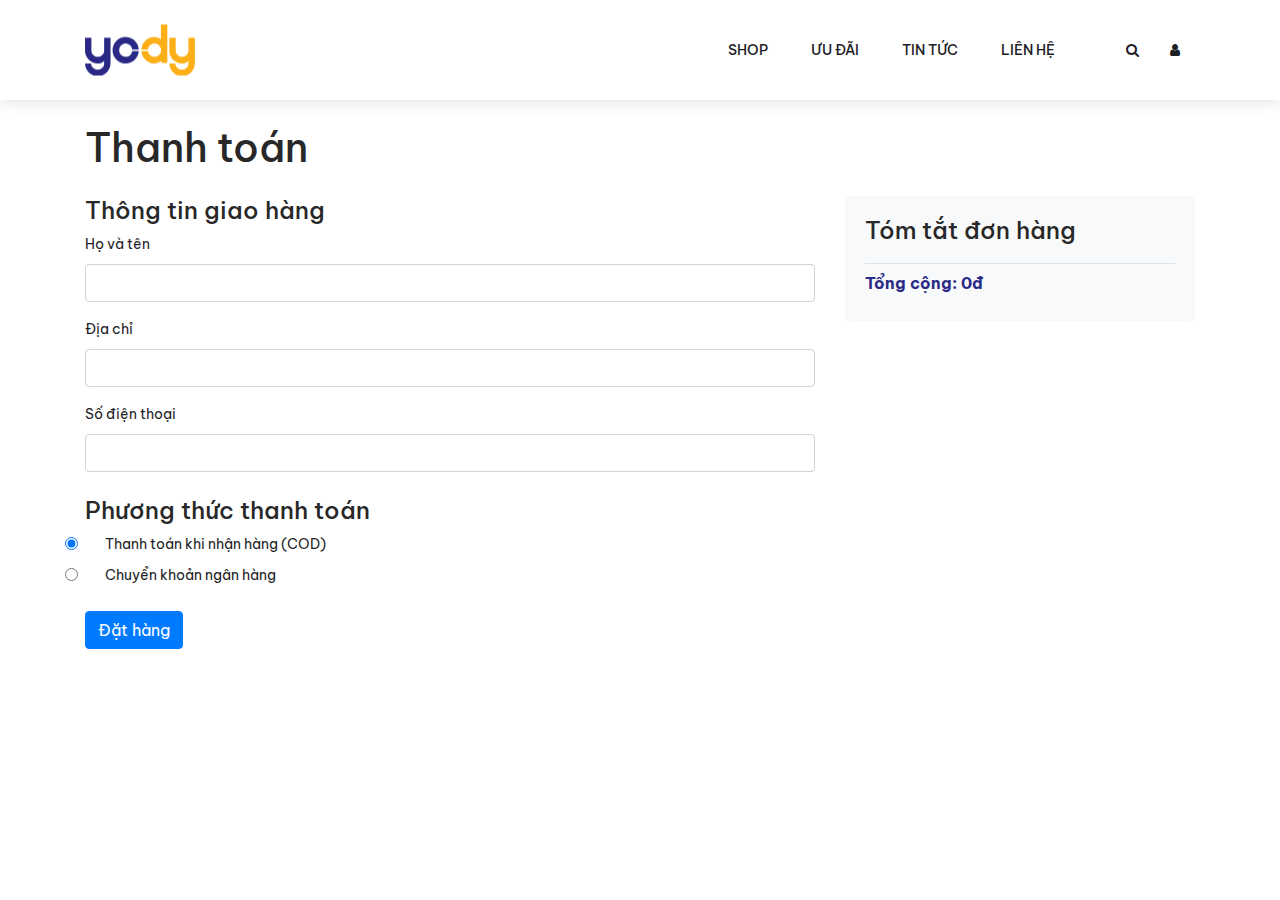
<file: pay.html>
<!DOCTYPE html>
<html lang="vi">
<head>
    <meta charset="UTF-8">
    <meta name="viewport" content="width=device-width, initial-scale=1.0">
    <title>Yody - Thanh toán</title>
    <link rel="stylesheet" type="text/css" href="styles/bootstrap4/bootstrap.min.css">
    <link rel="stylesheet" type="text/css" href="plugins/font-awesome-4.7.0/css/font-awesome.min.css">
    <link rel="stylesheet" type="text/css" href="styles/main_styles.css">
    <link rel="stylesheet" type="text/css" href="styles/responsive.css">
    <link rel="stylesheet" type="text/css" href="styles/catalogue_styles.css">
    <style>
        .payment-container {
            margin-top: 100px;
            margin-bottom: 50px;
        }
        .cart-summary {
            background-color: #f8f9fa;
            padding: 20px;
            border-radius: 5px;
            position: relative;
            display: flex;
            flex-direction: column;
        }
        .cart-items-container {
            flex-grow: 1;
            margin-bottom: 10px;
        }
        .cart-item {
            margin-bottom: 15px;
            display: flex;
            align-items: center;
        }
        .cart-item img {
            width: 50px;
            height: 50px;
            object-fit: cover;
            margin-right: 10px;
        }
        .cart-item-details {
            flex-grow: 1;
        }
        .cart-total {
            background-color: #f8f9fa;
            padding-top: 10px;
            border-top: 1px solid #dee2e6;
        }
        .cart-item-details .price {
            color: #2a2a86;
            font-weight: bold;
        }
        .cart-total h5 {
            color: #2a2a86;
            font-weight: bold;
        }
    </style>
</head>
<body>
    <div class="super_container">
        <!-- Header -->
        <header class="header trans_300">
            <!-- Main Navigation -->
            <div class="main_nav_container">
                <div class="container">
                    <div class="row">
                        <div class="col-lg-12 text-right">
                            <div class="logo_container">
                                <!-- <a href="#">colo<span>shop</span></a> -->
                                <a href="index.html">
                                    <img src="images/yody/yody_logo.png" alt="Yody logo" style="border: none; width: 100%;">
                                </a>
                            </div>
                            <nav class="navbar">
                                <ul class="navbar_menu">
                                    <li><a href="catalogue.html">shop</a></li>
								    <li><a href="#">ưu đãi</a></li> <!--promotion.html-->
								    <li><a href="#">tin tức</a></li> <!--blog.html-->
								    <li><a href="contact.html">liên hệ</a></li>
                                </ul>
                                <ul class="navbar_user">
                                    <li><a href="#"><i class="fa fa-search" aria-hidden="true"></i></a></li>
                                    <li><a href="#"><i class="fa fa-user" aria-hidden="true"></i></a></li>
                                    
                                </ul>
                                <div class="hamburger_container">
                                    <i class="fa fa-bars" aria-hidden="true"></i>
                                </div>
                            </nav>
                        </div>
                    </div>
                </div>
            </div>
        </header>

        <div class="container payment-container">
            <h2 class="mb-4 pt-4">Thanh toán</h2>
            <div class="row">
                <div class="col-md-8">
                    <form id="paymentForm">
                        <h4>Thông tin giao hàng</h4>
                        <div class="form-group">
                            <label for="fullName">Họ và tên</label>
                            <input type="text" class="form-control" id="fullName" required>
                        </div>
                        <div class="form-group">
                            <label for="address">Địa chỉ</label>
                            <input type="text" class="form-control" id="address" required>
                        </div>
                        <div class="form-group">
                            <label for="phone">Số điện thoại</label>
                            <input type="tel" class="form-control" id="phone" required>
                        </div>
                        <h4 class="mt-4">Phương thức thanh toán</h4>
                        <div class="form-check">
                            <input class="form-check-input" type="radio" name="paymentMethod" id="codPayment" value="cod" checked>
                            <label class="form-check-label" for="codPayment">
                                Thanh toán khi nhận hàng (COD)
                            </label>
                        </div>
                        <div class="form-check">
                            <input class="form-check-input" type="radio" name="paymentMethod" id="bankTransfer" value="bank">
                            <label class="form-check-label" for="bankTransfer">
                                Chuyển khoản ngân hàng
                            </label>
                        </div>
                        <button type="submit" class="btn btn-primary mt-3">Đặt hàng</button>
                    </form>
                </div>
                <div class="col-md-4">
                    <div class="cart-summary">
                        <h4>Tóm tắt đơn hàng</h4>
                        <div class="cart-items-container" id="cartItems"></div>
                        <div class="cart-total">
                            <h5>Tổng cộng: <span id="totalPrice">₫0</span></h5>
                        </div>
                    </div>
                </div>
            </div>
        </div>
    </div>

    <script src="js/jquery-3.2.1.min.js"></script>
    <script src="styles/bootstrap4/popper.js"></script>
    <script src="styles/bootstrap4/bootstrap.min.js"></script>
    <script>
        function displayCartSummary() {
            const cartItems = JSON.parse(localStorage.getItem('cartItems')) || [];
            const cartContainer = document.getElementById('cartItems');
            let totalPrice = 0;

            cartContainer.innerHTML = '';

            cartItems.forEach(item => {
                const itemElement = document.createElement('div');
                itemElement.className = 'cart-item';
                // Chuyển đổi giá thành số và định dạng lại thành VND
                const price = parseInt(item.price.replace(/[^\d]/g, ''));
                const totalItemPrice = price * item.quantity;
                itemElement.innerHTML = `
                    <img src="${item.image}" alt="${item.name}">
                    <div class="cart-item-details">
                        <div>${item.name} x ${item.quantity}</div>
                        <div class="price">${totalItemPrice.toLocaleString('vi-VN')}đ</div>
                    </div>
                `;
                cartContainer.appendChild(itemElement);
                totalPrice += totalItemPrice;
            });

            // Hiển thị tổng giá bằng VND
            document.getElementById('totalPrice').textContent = totalPrice.toLocaleString('vi-VN') + 'đ';

            // Điều chỉnh chiều cao của cart-summary dựa trên số lượng sản phẩm
            const cartSummary = document.querySelector('.cart-summary');
            if (cartItems.length > 2) {
                cartSummary.style.height = '400px'; // Chiều cao tối đa khi có nhiều hơn 2 sản phẩm
                cartContainer.style.overflowY = 'auto';
            } else {
                cartSummary.style.height = 'auto'; // Tự động điều chỉnh chiều cao khi có 2 sản phẩm hoặc ít hơn
                cartContainer.style.overflowY = 'visible';
            }
        }

        document.getElementById('paymentForm').addEventListener('submit', function(e) {
            e.preventDefault();
            const paymentMethod = document.querySelector('input[name="paymentMethod"]:checked').value;
            
            if (paymentMethod === 'bank') {
                // Chuyển hướng đến trang nhập thông tin chuyển khoản
                window.location.href = 'bank-transfer.html';
            } else {
                // Xử lý đặt hàng COD
                alert('Đơn hàng của bạn đã được đặt thành công!');
                // Clear the cart after successful order
                localStorage.removeItem('cartItems');
                // Redirect to the home page or order confirmation page
                window.location.href = 'index.html';
            }
        });

        displayCartSummary();
    </script>
</body>
</html>
</file>
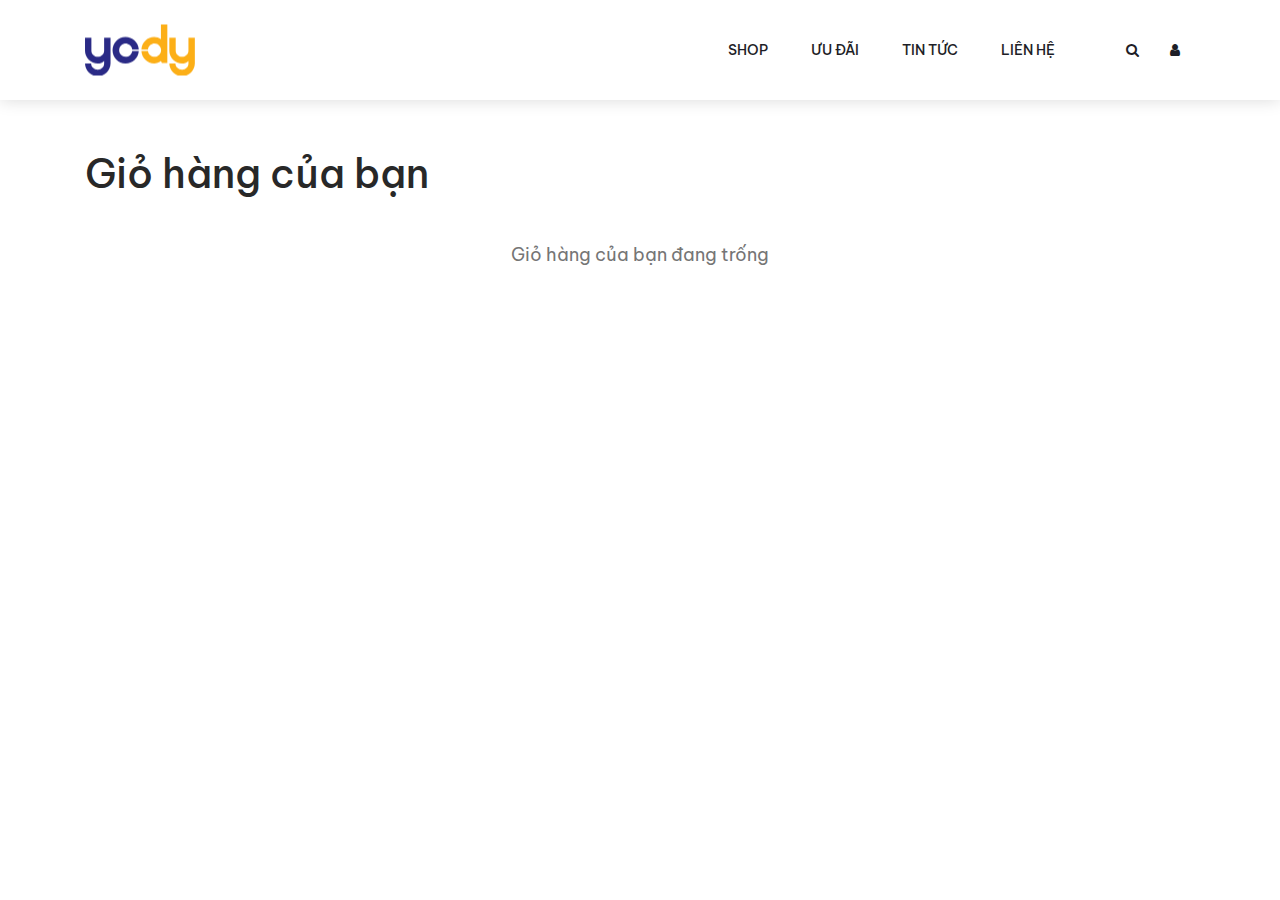
<file: viewcart.html>
<!DOCTYPE html>
<html lang="vi">
<head>
    <meta charset="UTF-8">
    <meta name="viewport" content="width=device-width, initial-scale=1.0">
    <title>Yody - Giỏ hàng</title>
    <link rel="stylesheet" type="text/css" href="styles/bootstrap4/bootstrap.min.css">
    <link rel="stylesheet" type="text/css" href="plugins/font-awesome-4.7.0/css/font-awesome.min.css">
    <link rel="stylesheet" type="text/css" href="styles/main_styles.css">
    <link rel="stylesheet" type="text/css" href="styles/responsive.css">
    <link rel="stylesheet" type="text/css" href="styles/catalogue_styles.css">
    <style>
        .cart-item {
            border-bottom: 1px solid #eee;
            padding: 20px 0;
        }
        .cart-item img {
            max-width: 100px;
            margin-right: 20px;
        }
        .product-info {
            flex-grow: 1;
        }
        .product-title {
            font-weight: bold;
            margin-bottom: 5px;
        }
        .product-variant {
            color: #757575;
            font-size: 14px;
        }
        .price-info {
            display: flex;
            justify-content: space-between;
            align-items: center;
        }
        .current-price {
            color: #2a2a86;
            font-weight: bold;
        }
        .original-price {
            text-decoration: line-through;
            color: #757575;
            margin-right: 10px;
        }
        .quantity-control {
            display: flex;
            align-items: center;
        }
        .quantity-control button {
            width: 30px;
            height: 30px;
            background-color: #fff;
            border: 1px solid #ccc;
            cursor: pointer;
        }
        .quantity-control input {
            width: 40px;
            height: 30px;
            text-align: center;
            border: 1px solid #ccc;
            margin: 0 5px;
        }
        .remove-btn {
            color: #2a2a86;
            cursor: pointer;
            margin-left: 12px;
            margin-top: 24px;
        }
        .flash-sale {
            color: #2a2a86;
            font-size: 12px;
            margin-bottom: 5px;
        }
        .sale-badge {
            background-color: #2a2a86;
            color: white;
            padding: 2px 5px;
            font-size: 12px;
            margin-right: 5px;
        }
        .checkout-section {
            position: fixed;
            bottom: 0;
            left: 0;
            right: 0;
            background-color: #fff;
            padding: 15px;
            box-shadow: 0 -2px 10px rgba(0, 0, 0, 0.1);
            z-index: 1000;
        }
        .cart-container {
            margin-bottom: 100px; /* Add space for the fixed checkout section */
        }
        .empty-cart-message {
            text-align: center;
            margin-top: 25px;
            padding: 20px;
            font-size: 18px;
            color: #757575;
        }
    </style>
</head>
<body>
    <div class="super_container">
        <!-- Header -->
        <header class="header trans_300">
            <!-- Main Navigation -->
            <div class="main_nav_container">
                <div class="container">
                    <div class="row">
                        <div class="col-lg-12 text-right">
                            <div class="logo_container">
                                <!-- <a href="#">colo<span>shop</span></a> -->
                                <a href="index.html">
                                    <img src="images/yody/yody_logo.png" alt="Yody logo" style="border: none; width: 100%;">
                                </a>
                            </div>
                            <nav class="navbar">
                                <ul class="navbar_menu">
                                    <li><a href="catalogue.html">shop</a></li>
								    <li><a href="#">ưu đãi</a></li> <!--promotion.html-->
								    <li><a href="#">tin tức</a></li> <!--blog.html-->
								    <li><a href="contact.html">liên hệ</a></li>
                                </ul>
                                <ul class="navbar_user">
                                    <li><a href="#"><i class="fa fa-search" aria-hidden="true"></i></a></li>
                                    <li><a href="#"><i class="fa fa-user" aria-hidden="true"></i></a></li>
                                    
                                </ul>
                                <div class="hamburger_container">
                                    <i class="fa fa-bars" aria-hidden="true"></i>
                                </div>
                            </nav>
                        </div>
                    </div>
                </div>
            </div>
        </header>

        <div class="container cart-container" style="margin-top: 150px;">
            <h2>Giỏ hàng của bạn</h2>
            <div id="cartItems"></div>
            <div id="emptyCartMessage" class="empty-cart-message" style="display: none;">
                Giỏ hàng của bạn đang trống
            </div>
        </div>
        
        <div class="checkout-section">
            <div class="container">
                <div class="row align-items-center">
                    <div class="col-md-6">
                        <h4 class="mb-0">Tổng cộng: <span id="totalPrice">₫0</span></h4>
                    </div>
                    <div class="col-md-6 text-right">
                        <button class="btn btn-primary btn-confirm-pay" onclick="checkout()">Mua hàng</button>
                    </div>
                </div>
            </div>
        </div>
    </div>

    <script src="js/jquery-3.2.1.min.js"></script>
    <script src="styles/bootstrap4/popper.js"></script>
    <script src="styles/bootstrap4/bootstrap.min.js"></script>
    <script src="js/cart.js"></script>
    <script>
        function displayCart() {
            const cartItems = JSON.parse(localStorage.getItem('cartItems')) || [];
            const cartContainer = document.getElementById('cartItems');
            const emptyCartMessage = document.getElementById('emptyCartMessage');
            const yourCart = document.getElementById('your-cart');
            let totalPrice = 0;

            cartContainer.innerHTML = '';

            if (cartItems.length === 0) {
                emptyCartMessage.style.display = 'block';
                document.querySelector('.checkout-section').style.display = 'none';
            } else {
                emptyCartMessage.style.display = 'none';
                document.querySelector('.checkout-section').style.display = 'block';

                cartItems.forEach(item => {
                    const itemElement = document.createElement('div');
                    itemElement.className = 'cart-item d-flex align-items-center';
                    itemElement.innerHTML = `
                        <img src="${item.image}" alt="${item.name}">
                        <div class="product-info">
                            <div class="product-title">${item.name}</div>
                            
                            
                            <div class="price-info">
                                <div>
                                    <span class="current-price">${(parseFloat(item.price) || 0).toLocaleString()}đ</span>
                                    
                                </div>
                                <div class="quantity-control">
                                    <button onclick="updateQuantity('${item.name}', -1)">-</button>
                                    <input type="text" value="${item.quantity}" readonly>
                                    <button onclick="updateQuantity('${item.name}', 1)">+</button>
                                </div>
                            </div>
                        </div>
                        <div class="remove-btn" onclick="removeItem('${item.name}', '${item.image}')">Xóa</div>
                    `;
                    cartContainer.appendChild(itemElement);
                    totalPrice += parseFloat(item.price) * item.quantity;
                });
            }

            document.getElementById('totalPrice').textContent = totalPrice.toLocaleString() + 'đ';
        }

        function updateQuantity(name, change) {
            let cartItems = JSON.parse(localStorage.getItem('cartItems')) || [];
            const item = cartItems.find(item => item.name === name);
            if (item) {
                if (item.quantity === 1 && change === -1) {
                    showDeleteConfirmation(() => {
                        removeItem(item.name, item.image); // Delete item if confirmed
                    });
                } else {
                    item.quantity = Math.max(1, item.quantity + change);
                    localStorage.setItem('cartItems', JSON.stringify(cartItems));
                    displayCart();
                }
            }
        }
        
        function showDeleteConfirmation(onConfirm) {
            // Create overlay and popup elements
            const overlay = document.createElement('div');
            overlay.style.position = 'fixed';
            overlay.style.top = '0';
            overlay.style.left = '0';
            overlay.style.width = '100%';
            overlay.style.height = '100%';
            overlay.style.backgroundColor = 'rgba(0, 0, 0, 0.5)';
            overlay.style.display = 'flex';
            overlay.style.alignItems = 'center';
            overlay.style.justifyContent = 'center';
            overlay.style.zIndex = '1000';

            const popup = document.createElement('div');
            popup.style.backgroundColor = '#fff';
            popup.style.padding = '20px';
            popup.style.borderRadius = '8px';
            popup.style.textAlign = 'center';
            popup.style.maxWidth = '300px';

            const message = document.createElement('p');
            message.textContent = 'Bạn có muốn xóa sản phẩm này từ giỏ hàng của bạn không?';
            message.style.fontSize = '16px';
            message.style.color = 'black';

            const yesButton = document.createElement('button');
            yesButton.textContent = 'Yes';
            yesButton.style.margin = '5px';
            yesButton.style.padding = '10px 25px 10px 25px';
            yesButton.style.cursor = 'pointer';
            yesButton.style.border = 'none';
            yesButton.style.width = 'auto';
            yesButton.style.height = '40px';
            yesButton.style.background = '#fcaf17';
            yesButton.style.color = '#ffffff';
            yesButton.style.borderRadius = '3px';
            yesButton.onclick = function () {
                onConfirm(); // Call the confirm function
                document.body.removeChild(overlay); // Close popup
            };

            const noButton = document.createElement('button');
            noButton.textContent = 'No';
            noButton.style.margin = '5px 5px 5px 100px';
            noButton.style.padding = '10px 25px 10px 25px';
            noButton.style.cursor = 'pointer';
            noButton.style.border = 'none';
            noButton.style.width = 'auto';
            noButton.style.height = '40px';
            noButton.style.background = '#fcaf17';
            noButton.style.color = '#ffffff';
            noButton.style.borderRadius = '3px';
            noButton.onclick = function () {
                document.body.removeChild(overlay); // Close popup
            };

            // Append elements to popup and overlay
            popup.appendChild(message);
            popup.appendChild(yesButton);
            popup.appendChild(noButton);
            overlay.appendChild(popup);
            document.body.appendChild(overlay);
        }

        function removeItem(name, image) {
            let cartItems = JSON.parse(localStorage.getItem('cartItems')) || [];
            cartItems = cartItems.filter(item => !(item.name === name && item.image === image));
            localStorage.setItem('cartItems', JSON.stringify(cartItems));
            displayCart();
        }

        function checkout() {
            // Redirect to the pay.html page
            window.location.href = 'pay.html';
        }

        displayCart();
    </script>
</body>
</html>
</file>
<file: styles/main_styles.css>
@charset "utf-8";
/* CSS Document */

/******************************

COLOR PALETTE




[Table of Contents]

1. Fonts
2. Body and some general stuff
3. Home
	3.1 Currency
	3.2 Language
	3.3 Account
	3.4 Main Navigation
	3.5 Hamburger Menu
	3.6 Logo
	3.7 Main Slider
4. Banner
5. New Arrivals
	5.1 New Arrivals Sorting
	5.2 New Arrivals Products Grid
6. Deal of the week
7. Best Sellers
	7.1 Slider Nav
8. Benefit
9. Blogs
10. Newsletter
11. Footer



******************************/

/***********
1. Fonts
***********/

@import url('https://fonts.googleapis.com/css?family=Poppins:400,500,600,700,900');
@import url('https://fonts.googleapis.com/css2?family=Be+Vietnam+Pro:ital,wght@0,100;0,200;0,300;0,400;0,500;0,600;0,700;0,800;0,900;1,100;1,200;1,300;1,400;1,500;1,600;1,700;1,800;1,900&display=swap');

/*********************************
2. Body and some general stuff
*********************************/

*
{
	margin: 0;
	padding: 0;
}
body
{
	/* font-family: 'Poppins', sans-serif; */
	font-family: "Be Vietnam Pro", sans-serif;
	font-size: 14px;
	line-height: 23px;
	font-weight: 400;
	background: #FFFFFF;
	color: #1e1e27;
}
div
{
	display: block;
	position: relative;
	-webkit-box-sizing: border-box;
    -moz-box-sizing: border-box;
    box-sizing: border-box;
}
ul
{
	list-style: none;
	margin-bottom: 0px;
}
p
{
	/* font-family: 'Poppins', sans-serif; */
	font-family: "Be Vietnam Pro", sans-serif;
	font-size: 14px;
	line-height: 1.7;
	font-weight: 500;
	color: #989898;
	-webkit-font-smoothing: antialiased;
	-webkit-text-shadow: rgba(0,0,0,.01) 0 0 1px;
	text-shadow: rgba(0,0,0,.01) 0 0 1px;
}
p a
{
	display: inline;
	position: relative;
	color: inherit;
	border-bottom: solid 2px #fceed5;
	-webkit-transition: all 200ms ease;
	-moz-transition: all 200ms ease;
	-ms-transition: all 200ms ease;
	-o-transition: all 200ms ease;
	transition: all 200ms ease;
}
a, a:hover, a:visited, a:active, a:link
{
	text-decoration: none;
	-webkit-font-smoothing: antialiased;
	-webkit-text-shadow: rgba(0,0,0,.01) 0 0 1px;
	text-shadow: rgba(0,0,0,.01) 0 0 1px;
}
p a:active
{
	position: relative;
	color: #fcaf17;
}
p a:hover
{
	color: #fcaf17;
	background: #fceed5;
}
p a:hover::after
{
	opacity: 0.2;
}
::selection
{
	background: rgba(252, 238, 213, 0.5);
	color: #fcaf17;
}
p::selection
{
	background: rgba(252, 238, 213, 0.5);
}
h1{font-size: 72px;}
h2{font-size: 40px;}
h3{font-size: 28px;}
h4{font-size: 24px;}
h5{font-size: 16px;}
h6{font-size: 14px;}
h1, h2, h3, h4, h5, h6
{
	color: #282828;
	-webkit-font-smoothing: antialiased;
	-webkit-text-shadow: rgba(0,0,0,.01) 0 0 1px;
	text-shadow: rgba(0,0,0,.01) 0 0 1px;
}
h1::selection,
h2::selection,
h3::selection,
h4::selection,
h5::selection,
h6::selection
{

}
::-webkit-input-placeholder
{
	font-size: 16px !important;
	font-weight: 500;
	color: #777777 !important;
}
:-moz-placeholder /* older Firefox*/
{
	font-size: 16px !important;
	font-weight: 500;
	color: #777777 !important;
}
::-moz-placeholder /* Firefox 19+ */
{
	font-size: 16px !important;
	font-weight: 500;
	color: #777777 !important;
}
:-ms-input-placeholder
{
	font-size: 16px !important;
	font-weight: 500;
	color: #777777 !important;
}
::input-placeholder
{
	font-size: 16px !important;
	font-weight: 500;
	color: #777777 !important;
}
.form-control
{
	color: #fcaf17;
}
.form-check-pay
{
	margin-left: 20px;
}
.btn-confirm-pay
{
	background-color: #fcaf17;
	border: none;
	margin-top: 20px;
	cursor: pointer;
}
.btn-confirm-pay:hover
{
	background-color: #fbc75f;
}
section
{
	display: block;
	position: relative;
	box-sizing: border-box;
}
.clear
{
	clear: both;
}
.clearfix::before, .clearfix::after
{
	content: "";
	display: table;
}
.clearfix::after
{
	clear: both;
}
.clearfix
{
	zoom: 1;
}
.float_left
{
	float: left;
}
.float_right
{
	float: right;
}
.trans_200
{
	-webkit-transition: all 200ms ease;
	-moz-transition: all 200ms ease;
	-ms-transition: all 200ms ease;
	-o-transition: all 200ms ease;
	transition: all 200ms ease;
}
.trans_300
{
	-webkit-transition: all 300ms ease;
	-moz-transition: all 300ms ease;
	-ms-transition: all 300ms ease;
	-o-transition: all 300ms ease;
	transition: all 300ms ease;
}
.trans_400
{
	-webkit-transition: all 400ms ease;
	-moz-transition: all 400ms ease;
	-ms-transition: all 400ms ease;
	-o-transition: all 400ms ease;
	transition: all 400ms ease;
}
.trans_500
{
	-webkit-transition: all 500ms ease;
	-moz-transition: all 500ms ease;
	-ms-transition: all 500ms ease;
	-o-transition: all 500ms ease;
	transition: all 500ms ease;
}
.fill_height
{
	height: 100%;
}
.super_container
{
	width: 100%;
	overflow: hidden;
}

/*********************************
3. Home
*********************************/

.header
{
	position: fixed;
	top: 0;
	left: 0;
	width: 100%;
	background: #FFFFFF;
	z-index: 10;
}
.top_nav
{
	width: 100%;
	height: 50px;
	background: #1e1e27;
}
.top_nav_left
{
	height: 50px;
	line-height: 50px;
	font-size: 13px;
	color: #b5aec4;
	text-transform: uppercase;
}

/*********************************
3.1 Currency
*********************************/

.currency
{
	display: inline-block;
	position: relative;
	min-width: 50px;
	border-right: solid 1px #33333b;
	padding-right: 20px;
	padding-left: 20px;
	text-align: center;
	vertical-align: middle;
	background: #1e1e27;
}
.currency > a
{
	display: block;
	color: #b5aec4;
	font-weight: 400;
	height: 50px;
	line-height: 50px;
	font-size: 13px;
	text-transform: uppercase;
}
.currency > a > i
{
	margin-left: 8px;
}
.currency:hover .currency_selection
{
	visibility: visible;
	opacity: 1;
	top: 100%;
}
.currency_selection
{
	display: block;
	position: absolute;
	right: 0;
	top: 120%;
	margin: 0;
	width: 100%;
	background: #FFFFFF;
	visibility: hidden;
	opacity: 0;
	z-index: 1;
	box-shadow: 0 0 25px rgba(63, 78, 100, 0.15);
	-webkit-transition: opacity 0.3s ease;
	-moz-transition: opacity 0.3s ease;
	-ms-transition: opacity 0.3s ease;
	-o-transition: opacity 0.3s ease;
	transition: all 0.3s ease;
}
.currency_selection li
{
	padding-left: 10px;
	padding-right: 10px;
	line-height: 50px;
}
.currency_selection li a
{
	display: block;
	color: #232530;
	border-bottom: solid 1px #dddddd;
	font-size: 13px;
	text-transform: uppercase;
	-webkit-transition: opacity 0.3s ease;
	-moz-transition: opacity 0.3s ease;
	-ms-transition: opacity 0.3s ease;
	-o-transition: opacity 0.3s ease;
	transition: all 0.3s ease;
}
.currency_selection li a:hover
{
	color: #b5aec4;
}
.currency_selection li:last-child a
{
	border-bottom: none;
}

/*********************************
3.2 Language
*********************************/

.language
{
	display: inline-block;
	position: relative;
	min-width: 50px;
	border-right: solid 1px #33333b;
	padding-right: 20px;
	padding-left: 20px;
	text-align: center;
	vertical-align: middle;
	background: #1e1e27;
}
.language > a
{
	display: block;
	color: #b5aec4;
	font-weight: 400;
	height: 50px;
	line-height: 50px;
	font-size: 13px;
}
.language > a > i
{
	margin-left: 8px;
}
.language:hover .language_selection
{
	visibility: visible;
	opacity: 1;
	top: 100%;
}
.language_selection
{
	display: block;
	position: absolute;
	right: 0;
	top: 120%;
	margin: 0;
	width: 100%;
	background: #FFFFFF;
	visibility: hidden;
	opacity: 0;
	z-index: 1;
	box-shadow: 0 0 25px rgba(63, 78, 100, 0.15);
	-webkit-transition: opacity 0.3s ease;
	-moz-transition: opacity 0.3s ease;
	-ms-transition: opacity 0.3s ease;
	-o-transition: opacity 0.3s ease;
	transition: all 0.3s ease;
}
.language_selection li
{
	padding-left: 10px;
	padding-right: 10px;
	line-height: 50px;
}
.language_selection li a
{
	display: block;
	color: #232530;
	border-bottom: solid 1px #dddddd;
	font-size: 13px;
	-webkit-transition: opacity 0.3s ease;
	-moz-transition: opacity 0.3s ease;
	-ms-transition: opacity 0.3s ease;
	-o-transition: opacity 0.3s ease;
	transition: all 0.3s ease;
}
.language_selection li a:hover
{
	color: #b5aec4;
}
.language_selection li:last-child a
{
	border-bottom: none;
}

/*********************************
3.3 Account
*********************************/

.account
{
	display: inline-block;
	position: relative;
	min-width: 50px;
	padding-left: 20px;
	text-align: center;
	vertical-align: middle;
	background: #1e1e27;
}
.account > a
{
	display: block;
	color: #b5aec4;
	font-weight: 400;
	height: 50px;
	line-height: 50px;
	font-size: 13px;
}
.account > a > i
{
	margin-left: 8px;
}
.account:hover .account_selection
{
	visibility: visible;
	opacity: 1;
	top: 100%;
}
.account_selection
{
	display: block;
	position: absolute;
	right: 0;
	top: 120%;
	margin: 0;
	width: 100%;
	background: #FFFFFF;
	visibility: hidden;
	opacity: 0;
	z-index: 1;
	box-shadow: 0 0 25px rgba(63, 78, 100, 0.15);
	-webkit-transition: opacity 0.3s ease;
	-moz-transition: opacity 0.3s ease;
	-ms-transition: opacity 0.3s ease;
	-o-transition: opacity 0.3s ease;
	transition: all 0.3s ease;
}
.account_selection li
{
	padding-left: 10px;
	padding-right: 10px;
	line-height: 50px;
}
.account_selection li a
{
	display: block;
	color: #232530;
	border-bottom: solid 1px #dddddd;
	font-size: 14px;
	-webkit-transition: all 0.3s ease;
	-moz-transition: all 0.3s ease;
	-ms-transition: all 0.3s ease;
	-o-transition: all 0.3s ease;
	transition: all 0.3s ease;
}
.account_selection li a:hover
{
	color: #b5aec4;
}
.account_selection li:last-child a
{
	border-bottom: none;
}
.account_selection li a i
{
	margin-right: 10px;
}

/*********************************
3.4 Main Navigation
*********************************/

.main_nav_container
{
	width: 100%;
	background: #FFFFFF;
	box-shadow: 0 0 16px rgba(0, 0, 0, 0.15);
}
.navbar
{
	width: auto;
	height: 100px;
	float: right;
	padding-left: 0px;
	padding-right: 0px;
}
.navbar_menu li
{
	display: inline-block;
}
.navbar_menu li a
{
	display: block;
	color: #1e1e27;
	font-size: 13px;
	font-weight: 500;
	text-transform: uppercase;
	padding: 20px;
	-webkit-transition: color 0.3s ease;
	-moz-transition: color 0.3s ease;
	-ms-transition: color 0.3s ease;
	-o-transition: color 0.3s ease;
	transition: color 0.3s ease;
}
.navbar_menu li a:hover
{
	color: #b5aec4;
}
.navbar_user
{
	margin-left: 37px;
}
.navbar_user li
{
	display: inline-block;
	text-align: center;
}
.navbar_user li a
{
	display: -webkit-box;
	display: -moz-box;
	display: -ms-flexbox;
	display: -webkit-flex;
	display: flex;
	flex-direction: column;
	justify-content: center;
	align-items: center;
	position: relative;
	width: 40px;
	height: 40px;
	color: #1e1e27;
	-webkit-transition: color 0.3s ease;
	-moz-transition: color 0.3s ease;
	-ms-transition: color 0.3s ease;
	-o-transition: color 0.3s ease;
	transition: color 0.3s ease;
}
.navbar_user li a:hover
{
	color: #b5aec4;
}
.checkout a
{
	background: #eceff6;
	border-radius: 50%;
}
.checkout_items
{
	display: -webkit-box;
	display: -moz-box;
	display: -ms-flexbox;
	display: -webkit-flex;
	display: flex;
	flex-direction: column;
	justify-content: center;
	align-items: center;
	position: absolute;
	top: -9px;
	left: 22px;
	width: 20px;
	height: 20px;
	border-radius: 50%;
	background: #fcaf17;
	font-size: 12px;
	color: #FFFFFF;
}

/*********************************
3.5 Hamburger Menu
*********************************/

.hamburger_container
{
	display: none;
	margin-left: 40px;
}
.hamburger_container i
{
	font-size: 24px;
	color: #1e1e27;
	-webkit-transition: all 300ms ease;
	-moz-transition: all 300ms ease;
	-ms-transition: all 300ms ease;
	-o-transition: all 300ms ease;
	transition: all 300ms ease;
}
.hamburger_container:hover i
{
	color: #b5aec4;
}
.hamburger_menu
{
	position: fixed;
	top: 0;
	right: -400px;
	width: 400px;
	height: 100vh;
	background: rgba(255,255,255,0.95);
	z-index: 10;
	-webkit-transition: all 300ms ease;
	-moz-transition: all 300ms ease;
	-ms-transition: all 300ms ease;
	-o-transition: all 300ms ease;
	transition: all 300ms ease;
}
.hamburger_menu.active
{
	right: 0;
}
.fs_menu_overlay
{
	position: fixed;
	top: 0;
	left: 0;
	width: 100vw;
	height: 100vh;
	z-index: 9;
	background: rgba(255,255,255,0);
	pointer-events: none;
	-webkit-transition: all 200ms ease;
	-moz-transition: all 200ms ease;
	-ms-transition: all 200ms ease;
	-o-transition: all 200ms ease;
	transition: all 200ms ease;
}
.hamburger_close
{
	position: absolute;
	top: 26px;
	right: 10px;
	padding: 10px;
	z-index: 1;
}
.hamburger_close i
{
	font-size: 24px;
	color: #1e1e27;
	-webkit-transition: all 300ms ease;
	-moz-transition: all 300ms ease;
	-ms-transition: all 300ms ease;
	-o-transition: all 300ms ease;
	transition: all 300ms ease;
}
.hamburger_close:hover i
{
	color: #b5aec4;
}
.hamburger_menu_content
{
	padding-top: 100px;
	width: 100%;
	height: 100%;
	padding-right: 20px;
}
.menu_item
{
	display: block;
	position: relative;
	border-bottom: solid 1px #b5aec4;
	vertical-align: middle;
}
.menu_item > a
{
	display: block;
	color: #1e1e27;
	font-weight: 500;
	height: 50px;
	line-height: 50px;
	font-size: 14px;
	text-transform: uppercase;
}
.menu_item > a:hover
{
	color: #b5aec4;
}
.menu_item > a > i
{
	margin-left: 8px;
}
.menu_item.active .menu_selection
{
	display: block;
	visibility: visible;
	opacity: 1;
}
.menu_selection
{
	margin: 0;
	width: 100%;
	max-height: 0;
	overflow: hidden;
	z-index: 1;
	-webkit-transition: all 0.3s ease;
	-moz-transition: all 0.3s ease;
	-ms-transition: all 0.3s ease;
	-o-transition: all 0.3s ease;
	transition: all 0.3s ease;
}
.menu_selection li
{
	padding-left: 10px;
	padding-right: 10px;
	line-height: 50px;
}
.menu_selection li a
{
	display: block;
	color: #232530;
	border-bottom: solid 1px #dddddd;
	font-size: 13px;
	text-transform: uppercase;
	-webkit-transition: opacity 0.3s ease;
	-moz-transition: opacity 0.3s ease;
	-ms-transition: opacity 0.3s ease;
	-o-transition: opacity 0.3s ease;
	transition: all 0.3s ease;
}
.menu_selection li a:hover
{
	color: #b5aec4;
}
.menu_selection li:last-child a
{
	border-bottom: none;
}

/*********************************
3.6 Logo
*********************************/

.logo_container
{
	position: absolute;
	top: 50%;
	-webkit-transform: translateY(-50%);
	-moz-transform: translateY(-50%);
	-ms-transform: translateY(-50%);
	-o-transform: translateY(-50%);
	transform: translateY(-50%);
	left: 15px;
}
.logo_container a
{
	font-size: 32px;
	color: #2a2a86;
	font-weight: 700;
	text-transform: uppercase;
}
.logo_container a span
{
	color: #fcaf17;
}

/*********************************
3.7 Main Slider
*********************************/

.main_slider
{
	width: 100%;
	height: 600px;
	background-repeat: no-repeat;
	background-size: cover;
	background-position: center center;
	margin-top: 100px;
}
.main_slider_content
{
	width: 60%;
}
.main_slider_content h6
{
	font-weight: 500;
	text-transform: uppercase;
	margin-bottom: 29px;
}
.main_slider_content h1
{
	font-weight: 400;
	line-height: 1;
}
.red_button
{
	display: -webkit-inline-box;
	display: -moz-inline-box;
	display: -ms-inline-flexbox;
	display: -webkit-inline-flex;
	display: inline-flex;
	flex-direction: column;
	justify-content: center;
	align-items: center;
	width: auto;
	height: 40px;
	background: #fcaf17;
	border-radius: 3px;
	-webkit-transition: all 0.3s ease;
	-moz-transition: all 0.3s ease;
	-ms-transition: all 0.3s ease;
	-o-transition: all 0.3s ease;
	transition: all 0.3s ease;
}
.red_button:hover
{
	background: #fbc75f !important;
}
.red_button a
{
	display: block;
	color: #FFFFFF;
	text-transform: uppercase;
	font-size: 14px;
	font-weight: 500;
	text-align: center;
	line-height: 40px;
	width: 100%;
}
.shop_now_button
{
	width: 140px;
	margin-top: 32px;
}

/*********************************
4. Banner
*********************************/

.banner
{
	width: 100%;
	margin-top: 30px;
}
.banner_item
{
	display: -webkit-box;
	display: -moz-box;
	display: -ms-flexbox;
	display: -webkit-flex;
	display: flex;
	flex-direction: column;
	justify-content: center;
	align-items: center;
	height: 265px;
	background-repeat: no-repeat;
	background-size: cover;
	background-position: center center;
}
.banner_category
{
	height: 50px;
	background: #FFFFFF;
	min-width: 180px;
	padding-left: 25px;
	padding-right: 25px;
}
.banner_category a
{
	display: block;
	color: #1e1e27;
	text-transform: uppercase;
	font-size: 22px;
	font-weight: 600;
	text-align: center;
	line-height: 50px;
	width: 100%;
	-webkit-transition: color 0.3s ease;
	-moz-transition: color 0.3s ease;
	-ms-transition: color 0.3s ease;
	-o-transition: color 0.3s ease;
	transition: color 0.3s ease;
}
.banner_category a:hover
{
	color: #b5aec4;
}

/*********************************
5. New Arrivals
*********************************/

.new_arrivals
{
	width: 100%;
}
.new_arrivals_title
{
	margin-top: 74px;
}

/*********************************
5.1 New Arrivals Sorting
*********************************/

.new_arrivals_sorting
{
	display: inline-block;
	border-radius: 3px;
	margin-top: 59px;
	overflow: visible;
}
.grid_sorting_button
{
	height: 40px;
	min-width: 102px;
	padding-left: 25px;
	padding-right: 25px;
	cursor: pointer;
	border: solid 1px #ebebeb;
	font-size: 14px;
	font-weight: 500;
	text-transform: uppercase;
	background: #FFFFFF;
	border-radius: 3px;
	margin: 0;
	float: left;
	margin-left: -1px;
}
.grid_sorting_button:first-child
{
	margin-left: 0px;
}
.grid_sorting_button:last-child
{

}
.grid_sorting_button.active:hover
{
	background: #fceed5 !important;
}
.grid_sorting_button.active
{
	color: #FFFFFF;
	background: #fcaf17;
}

/*********************************
5.2 New Arrivals Products Grid
*********************************/

.product-grid
{
	width: 100%;
	margin-top: 57px;
}
.product-item
{
	width: 20%;
	height: 380px;
	cursor: pointer;
}
.product-item::after
{
	display: block;
	position: absolute;
	top: 0;
	left: -1px;
	width: calc(100% + 1px);
	height: 100%;
	pointer-events: none;
	content: '';
	border: solid 2px rgba(235,235,235,0);
	border-radius: 3px;
	-webkit-transition: all 0.3s ease;
	-moz-transition: all 0.3s ease;
	-ms-transition: all 0.3s ease;
	-o-transition: all 0.3s ease;
	transition: all 0.3s ease;
}
.product-item:hover::after
{
	box-shadow: 0 25px 29px rgba(63, 78, 100, 0.15);
	border: solid 2px rgba(235,235,235,1);
}
.product
{
	width: 100%;
	height: 340px;
	border-right: solid 1px #e9e9e9;
}
.product_image
{
	width: 100%;
}
.product_image img
{
	width: 100%;
}
.product_info
{
	text-align: center;
	padding-left: 10px;
	padding-right: 10px;
}
.product_name
{
	margin-top: 27px;
}
.product_name a
{
	color: #1e1e27;
	line-height: 20px;
}
.product_name:hover a
{
	color: #b5aec4;
}
.discount .product_info .product_price
{
	font-size: 14px;
}
.product_price
{
	font-size: 16px;
	color: #2a2a86;
	font-weight: 600;
}
.product_price span
{
	font-size: 12px;
	margin-left: 10px;
	color: #b5aec4;
	text-decoration: line-through;
}
.product_bubble
{
	position: absolute;
	top: 15px;
	width: 50px;
	height: 22px;
	border-radius: 3px;
	text-transform: uppercase;
}
.product_bubble span
{
	font-size: 12px;
	font-weight: 600;
	color: #FFFFFF;
}
.product_bubble_right::after
{
	content: ' ';
	position: absolute;
	width: 0;
	height: 0;
	left: 6px;
	right: auto;
	top: auto;
	bottom: -6px;
	border: 6px solid;
}
.product_bubble_left::after
{
	content: ' ';
	position: absolute;
	width: 0;
	height: 0;
	left: auto;
	right: 6px;
	bottom: -6px;
	border: 6px solid;
}
.product_bubble_red::after
{
	border-color: transparent transparent transparent #fcaf17;
}
.product_bubble_left::after
{
	border-color: #51a042 #51a042 transparent transparent;
}
.product_bubble_red
{
	background: #fcaf17;
}
.product_bubble_green
{
	background: #51a042;
}
.product_bubble_left
{
	left: 15px;
}
.product_bubble_right
{
	right: 15px;
}
.add_to_cart_button
{
	width: 100%;
	visibility: hidden;
	opacity: 0;
	-webkit-transition: all 0.3s ease;
	-moz-transition: all 0.3s ease;
	-ms-transition: all 0.3s ease;
	-o-transition: all 0.3s ease;
	transition: all 0.3s ease;
}
.add_to_cart_button a
{
	font-size: 12px;
	font-weight: 600;
}
.product-item:hover .add_to_cart_button
{
	visibility: visible;
	opacity: 1;
}
.favorite
{
	position: absolute;
	top: 15px;
	right: 15px;
	color: #b9b4c7;
	width: 17px;
	height: 17px;
	visibility: hidden;
	opacity: 0;
}
.favorite_left
{
	left: 15px;
}
.favorite.active
{
	visibility: visible;
	opacity: 1;
}
.product-item:hover .favorite
{
	visibility: visible;
	opacity: 1;
}
.favorite.active::after
{
	font-family: 'FontAwesome';
	content:'\f004';
	color: #fcaf17;
}
.favorite::after
{
	font-family: 'FontAwesome';
	content:'\f08a';
}
.favorite:hover::after
{
	color: #fcaf17;
}

/*********************************
6. Deal of the week
*********************************/

.deal_ofthe_week
{
	width: 100%;
	margin-top: 41px;
	background: #f2f2f2;
}
.deal_ofthe_week_img
{
	height: 540px;
}
.deal_ofthe_week_img img
{
	height: 100%;
}
.deal_ofthe_week_content
{
	height: 100%;
}
.section_title
{
	display: inline-block;
	text-align: center;
}
.section_title h2
{
	display: inline-block;
}
.section_title::after
{
	display: block;
	position: absolute;
	top: calc(100% + 13px);
	left: 50%;
	-webkit-transform: translateX(-50%);
	-moz-transform: translateX(-50%);
	-ms-transform: translateX(-50%);
	-o-transform: translateX(-50%);
	transform: translateX(-50%);
	width: 60px;
	height: 5px;
	background: #fcaf17;
	content: '';
}
.timer
{
	margin-top: 66px;
}
.timer li
{
	display: inline-block;
	width: 120px;
	height: 120px;
	border-radius: 50%;
	background: #FFFFFF;
	margin-right: 10px;
}
.timer li:last-child
{
	margin-right: 0px;
}
.timer_num
{
	font-size: 48px;
	font-weight: 600;
	color: #2a2a86;
	margin-top: 10px;
}
.timer_unit
{
	margin-top: 12px;
	font-size: 16px;
	font-weight: 500;
	color: #51545f;
}
.deal_of_the_week_button
{
	width: 140px;
	background: #1e1e27;
	margin-top: 52px;
	padding: 0 10px 0 10px;
}
.deal_of_the_week_button:hover
{
	background: #2b2b34 !important;
}

/*********************************
7. Best Sellers
*********************************/

.product_slider_container
{
	width: 100%;
	height: 340px;
	margin-top: 73px;
}
.product_slider_container::after
{
	display: block;
	position: absolute;
	top: 0;
	right: 0;
	width: 1px;
	height: 100%;
	background: #FFFFFF;
	content: '';
	z-index: 1;
}
.product_slider
{
	overflow: visible !important;
}
.product_slider_item .product-item
{
	height: 340px;
}
.product_slider_item
{
	width: 20%;
}
.product_slider_item .product-item
{
	width: 100% !important;
}

/*********************************
7.1 Slider Nav
*********************************/

.product_slider_nav
{
	position: absolute;
	width: 30px;
	height: 70px;
	background: #d3d3d6;
	-webkit-transform: translateY(-50%);
	-moz-transform: translateY(-50%);
	-ms-transform: translateY(-50%);
	-o-transform: translateY(-50%);
	transform: translateY(-50%);
	z-index: 2;
	cursor: pointer;
	visibility: hidden;
	opacity: 0;
	-webkit-transition: all 300ms ease;
	-moz-transition: all 300ms ease;
	-ms-transition: all 300ms ease;
	-o-transition: all 300ms ease;
	transition: all 300ms ease;
}
.product_slider_container:hover .product_slider_nav
{
	visibility: visible;
	opacity: 1;
}
.product_slider_nav i
{
	color: #FFFFFF;
	font-size: 12px;
}
.product_slider_nav_left
{
	top: 50%;
	left: 0;
}
.product_slider_nav_right
{
	top: 50%;
	right: 0;
}

/*********************************
8. Benefit
*********************************/

.benefit
{
	margin-top: 74px;
}
.benefit_row
{
	padding-left: 15px;
	padding-right: 15px;
}
.benefit_col
{
	padding-left: 0px;
	padding-right: 0px;
}
.benefit_item
{
	height: 100px;
	background: #f3f3f3;
	border-right: solid 1px #FFFFFF;
	padding-left: 25px;
}
.benefit_col:last-child .benefit_item
{
	border-right: none;
}
.benefit_icon i
{
	font-size: 30px;
	color: #fcaf17;
}
.benefit_content
{
	padding-left: 22px;
}
.benefit_content h6
{
	text-transform: uppercase;
	line-height: 18px;
	font-weight: 500;
	margin-bottom: 0px;
}
.benefit_content p
{
	font-size: 12px;
	line-height: 18px;
	margin-bottom: 0px;
	color: #51545f;
}

/*********************************
9. Blogs
*********************************/

.blogs
{
	margin-top: 72px;
}
.blogs_container
{
	margin-top: 53px;
}
.blog_item
{
	height: 255px;
	width: 100%;
}
.blog_background
{
	position: absolute;
	top: 0;
	left: 0;
	width: 100%;
	height: 100%;
	background-repeat: no-repeat;
	background-size: cover;
	background-position: center center;
}
.blog_content
{
	position: absolute;
	top: 30px;
	left: 30px;
	width: calc(100% - 60px);
	height: calc(100% - 60px);
	background: rgba(255,255,255,0.9);
	padding-left: 10px;
	padding-right: 10px;
	visibility: hidden;
	opacity: 0;
	transform-origin: center center;
	-webkit-transform: scale(0.7);
	-moz-transform: scale(0.7);
	-ms-transform: scale(0.7);
	-o-transform: scale(0.7);
	transform: scale(0.7);
	-webkit-transition: all 300ms ease;
	-moz-transition: all 300ms ease;
	-ms-transition: all 300ms ease;
	-o-transition: all 300ms ease;
	transition: all 300ms ease;
}
.blog_item:hover .blog_content
{
	visibility: visible;
	opacity: 1;
	transform: scale(1);
}
.blog_title
{
	font-weight: 500;
	line-height: 1.25;
	margin-bottom: 0px;
}
.blog_meta
{
	font-size: 12px;
	line-height: 30px;
	font-weight: 400;
	text-transform: uppercase;
	color: #51545f;
	margin-bottom: 0px;
	margin-top: 3px;
	letter-spacing: 1px;
}
.blog_more
{
	font-size: 14px;
	line-height: 16px;
	font-weight: 500;
	color: #fcaf17;
	border-bottom: solid 1px #fcaf17;
	margin-top: 12px;
}
.blog_more:hover
{
	color: #fbc75f;
}

/*********************************
10. Newsletter
*********************************/

.newsletter
{
	width: 100%;
	background: #f2f2f2;
	margin-top: 81px;
}
.newsletter_text
{
	height: 120px;
}
.newsletter_text h4
{
	margin-bottom: 0px;
	line-height: 24px;
}
.newsletter_text p
{
	margin-bottom: 0px;
	line-height: 1.7;
	color: #51545f;
}
.newsletter_form
{
	height: 120px;
}
#newsletter_email
{
	width: 300px;
	height: 46px;
	background: #FFFFFF;
	border: none;
	padding-left: 20px;
}
#newsletter_email:focus
{
	border: solid 1px #7f7f7f !important;
	box-shadow: none !important;
}
:focus
{
	outline: none !important;
}
#newsletter_email::-webkit-input-placeholder
{
	font-size: 14px !important;
	font-weight: 400;
	color: #b9b4c7 !important;
}
#newsletter_email:-moz-placeholder /* older Firefox*/
{
	font-size: 14px !important;
	font-weight: 400;
	color: #b9b4c7 !important;
}
#newsletter_email::-moz-placeholder /* Firefox 19+ */
{
	font-size: 14px !important;
	font-weight: 400;
	color: #b9b4c7 !important;
}
#newsletter_email:-ms-input-placeholder
{
	font-size: 14px !important;
	font-weight: 400;
	color: #b9b4c7 !important;
}
#newsletter_email::input-placeholder
{
	font-size: 14px !important;
	font-weight: 400;
	color: #b9b4c7 !important;
}
.newsletter_submit_btn
{
	width: 160px;
	height: 46px;
	border: none;
	background: #fcaf17;
	color: #FFFFFF;
	font-size: 14px;
	font-weight: 500;
	text-transform: uppercase;
	cursor: pointer;
}
.newsletter_submit_btn:hover
{
	background: #fbc75f;
}

/*********************************
11. Footer
*********************************/

.footer_nav_container
{
	height: 130px;
}
.cr
{
	margin-right: 48px;
}
.footer_nav li
{
	display: inline-block;
	margin-right: 45px;
}
.footer_nav li:last-child
{
	margin-right: 0px;
}
.footer_nav li a, .cr
{
	font-size: 14px;
	color: #51545f;
	line-height: 30px;
	-webkit-transition: all 300ms ease;
	-moz-transition: all 300ms ease;
	-ms-transition: all 300ms ease;
	-o-transition: all 300ms ease;
	transition: all 300ms ease;
}
.footer_nav li a:hover, .cr a, .cr i
{
	color: #fcaf17;
}
.footer_social
{
	height: 130px;
}
.footer_social ul li
{
	display: inline-block;
	margin-right: 10px;
}
.footer_social ul li:last-child
{
	margin-right: 0px;
}
.footer_social ul li a
{
	color: #51545f;
	-webkit-transition: all 300ms ease;
	-moz-transition: all 300ms ease;
	-ms-transition: all 300ms ease;
	-o-transition: all 300ms ease;
	transition: all 300ms ease;
	padding: 10px;
}
.footer_social ul li:last-child a
{
	padding-right: 0px;
}
.footer_social ul li a:hover
{
	color: #fcaf17;
}

/* Cart */
.cart-list {
    position: absolute;
    top: 110%;
    right: -50%;
    background-color: white;
    width: 400px;
    border-radius: 2px;
    box-shadow: 0 1px 3.125rem 0 rgba(0,0,0,0.2);
    display: none;
    max-height: 300px; /* Set a maximum height */
    overflow-y: auto;  /* Enable vertical scrolling */
}

.cart-item {
	border-bottom: 1px solid #ddd;
	/* margin-bottom: 10px; */
}

.cart-heading {
	font-size: 14px;
	color: #333;
	padding: 10px;
}

.cart-item-remove {
	border: none;
	background-color: white;
	cursor: pointer;
}

.cart-item-name {
    white-space: nowrap;       /* Prevents text from wrapping to the next line */
    overflow: hidden;          /* Hides any overflow text */
    text-overflow: ellipsis;   /* Adds an ellipsis (...) to indicate overflow */
    max-width: 150px;          /* Set a maximum width for the product name */
}
</file>
<file: styles/responsive.css>
@charset "utf-8";
/* CSS Document */

/******************************

[Table of Contents]

1. 1600px
2. 1440px
3. 1280px
4. 1199px
5. 1024px
6. 991px
7. 959px
8. 880px
9. 768px
10. 767px
11. 539px
12. 479px
13. 400px

******************************/


@media only screen and (max-width: 1600px)
{
	
}

/************
2. 1440px
************/

@media only screen and (max-width: 1540px)
{
	
}

/************
3. 1380px
************/

@media only screen and (max-width: 1380px)
{
	
}

/************
3. 1280px
************/

@media only screen and (max-width: 1280px)
{
	
}

/************
4. 1199px
************/

@media only screen and (max-width: 1199px)
{
	.main_slider
	{
		min-height: 475px;
		height: calc(100vw / 1.714);
	}
	.main_slider_content
	{
		width: 80%;
	}
	.banner_item
	{
		height: 220px;
	}
	.product-item
	{
		height: 360px;
	}
	.product
	{
		height: 320px;
	}
	.timer li
	{
		width: 90px;
		height: 90px;
	}
	.timer_num
	{
		font-size: 36px;
		font-weight: 500;
	}
	.timer_unit
	{
		margin-top: 5px;
	}
	.blog_title
	{
		font-size: 20px;
	}
}

/************
5. 1024px
************/

@media only screen and (max-width: 1024px)
{
	
}

/************
6. 991px
************/

@media only screen and (max-width: 991px)
{
	h1{font-size: 48px;}
	h2{font-size: 36px;}
	.main_slider_content h6
	{
		margin-bottom: 23px;
	}
	.shop_now_button
	{
		margin-top: 26px;
	}
	.grid-item
	{
		width: 25%;
	}
	.top_nav
	{
		display: none;
	}
	.navbar_menu
	{
		display: none;
	}
	.hamburger_container
	{
		display: block;
	}
	.main_slider
	{
		margin-top: 100px;
	}
	.main_slider_content
	{
		width: 100%;
		padding-right: 15px;
	}
	.banner_item
	{
		height: 160px;
	}
	.banner_category
	{
		min-width: 160px;
		height: 40px;
	}
	.banner_category a
	{
		font-size: 16px;
		line-height: 40px;
	}
	.product-item
	{
		width: 25%;
	}
	.deal_ofthe_week_col
	{
		display: -webkit-box;
		display: -moz-box;
		display: -ms-flexbox;
		display: -webkit-flex;
		display: flex;
		flex-direction: column;
		justify-content: center;
		align-items: center;
		position: absolute;
		top: 0;
		left: 0;
		width: 100%;
		height: 100%;
	}
	.deal_ofthe_week_content
	{
		position: relative;
		top: auto;
		left: auto;
		height: auto;
	}
	.deal_ofthe_week_img
	{
		text-align: center;
	}
	.timer li
	{
		width: 70px;
		height: 70px;
	}
	.timer_num
	{
		font-size: 28px;
	}
	.timer_unit
	{
		margin-top: 1px;
		font-size: 14px;
	}
	.benefit_col
	{
		margin-bottom: 30px;
	}
	.benefit_col:last-child
	{
		margin-bottom: 0px;
	}
	.blog_item_col
	{
		margin-bottom: 30px;
	}
	.blog_item_col:last-child
	{
		margin-bottom: 0px;
	}
	.blog_item
	{
		height: 440px;
	}
	.blog_title
	{
		font-size: 24px;
	}
	.newsletter_text
	{
		height: auto;
		margin-top: 30px;
	}
	.newsletter_text p
	{
		margin-top: 5px;
	}
	.newsletter_form
	{
		height: auto;
		margin-top: 30px;
		margin-bottom: 40px;
	}
	.footer_nav_container
	{
		height: auto;
		margin-top: 65px;
	}
	.footer_social
	{
		height: auto;
		margin-top: 20px;
		margin-bottom: 65px;
	}
}

/************
7. 959px
************/

@media only screen and (max-width: 959px)
{
	
}

/************
8. 880px
************/

@media only screen and (max-width: 880px)
{
	
}

/************
9. 768px
************/

@media only screen and (max-width: 768px)
{
	
}

/************
10. 767px
************/

@media only screen and (max-width: 767px)
{
	h1{font-size: 36px;}
	h2{font-size: 24px;}
	h6{font-size: 12px;}
	.main_slider_content h6
	{
		margin-bottom: 20px;
	}
	.shop_now_button
	{
		margin-top: 23px;
	}
	.red_button a
	{
		font-size: 12px;
	}
	.banner_item
	{
		margin-bottom: 30px;
		height: 210px;
	}
	.new_arrivals_title
	{
		margin-top: 44px;
	}
	.product-item
	{
		width: 33.333333333333%;
		height: 345px;
	}
	.product
	{
		height: 305px;
	}
	.grid_sorting_button
	{
		font-size: 13px;
		padding-left: 20px;
		padding-right: 20px;
		min-width: 80px;
	}
	.product_slider_container
	{
		height: auto;
	}
	.product_slider_item .product-item
	{
		height: 380px;
	}
	.benefit_col
	{
		margin-bottom: 15px;
	}
	.blog_item
	{
		height: 372px;
	}
	.newsletter_form
	{
		margin-bottom: 40px;
	}
	.newsletter_submit_btn
	{
		margin-top: 15px;
	}
}

/************
11. 575px
************/

@media only screen and (max-width: 575px)
{
	.hamburger_menu
	{
		right: -100%;
		width: 100%;
	}
	.product-item
	{
		width: 50%;
		height: 420px;
	}
	.product
	{
		height: 380px;
	}
	.blog_item
	{
		height: calc((100vw - 30px) / 1.37);
	}
	.cr
	{
		display: block;
		margin-right: 0px;
		margin-bottom: 30px;
		font-size: 13px;
	}
	.footer_nav
	{
		margin-bottom: 20px;
	}
	.footer_nav li
	{
		display: block;
		margin-right: 0px;
	}
	.footer_nav li a
	{
		font-size: 13px;
	}
}

/************
11. 539px
************/

@media only screen and (max-width: 539px)
{
	
}

/************
12. 480px
************/

@media only screen and (max-width: 480px)
{
	
}

/************
13. 479px
************/

@media only screen and (max-width: 479px)
{
	.logo_container a
	{
		font-size: 12px;
	}
	.hamburger_container
	{
		margin-left: 25px;
	}
	.hamburger_container i
	{
		font-size: 16px;
	}
	.hamburger_close
	{
		top: 14px;
		right: 4px;
	}
	.hamburger_close i
	{
		font-size: 20px;
	}
	.hamburger_menu_content
	{
		padding-right: 15px;
		padding-top: 70px;
	}
	.menu_item
	{
		border-bottom-color: rgba(181, 174, 196, 0.5);
	}
	.menu_item > a
	{
		font-size: 12px;
		line-height: 35px;
		height: 35px;
	}
	.menu_selection li a
	{
		font-size: 12px;
		line-height: 35px;
		height: 35px;
	}
	.navbar
	{
		height: 70px;
	}
	.navbar_user li a
	{
		width: 30px;
		height: 30px;
		font-size: 12px;
	}
	.checkout_items
	{
		width: 15px;
		height: 15px;
		font-size: 10px;		
	}
	.main_slider
	{
		height: calc(100vh - 70px);
		/*height: 80vw;*/
		min-height: auto;
		margin-top: 70px;
	}
	.main_slider_content h6
	{
		margin-bottom: 15px;
	}
	.main_slider_content h1
	{
		font-size: 24px;
	}
	.shop_now_button
	{
		margin-top: 15px;
		width: 100px;
		height: 35px;
	}
	.red_button a
	{
		font-size: 10px;
	}
	.banner_item
	{
		height: calc((100vw - 30px) / 2.6);
	}
	.grid_sorting_button
	{
		font-size: 12px;
		padding-left: 10px;
		padding-right: 10px;
		min-width: 60px;
		height: 35px;
	}
	.product-item
	{
		width: 100%;
		height: auto;
	}
	.product
	{
		height: auto;
	}
	.product_name a
	{
		font-size: 12px;
	}
	.add_to_cart_button
	{
		margin-top: 20px;
	}
	.deal_ofthe_week_img
	{
		height: 400px;
	}
	.timer
	{
		margin-top: 42px;
	}
	.timer li
	{
		width: 50px;
		height: 50px;
	}
	.section_title::after
	{
	    top: calc(100% + 8px);
	    height: 3px;
	}
	.timer_num
	{
		margin-top: 4px;
		font-size: 16px;
	}
	.timer_unit
	{
		margin-top: -9px;
		font-size: 10px;
	}
	.deal_ofthe_week_button
	{
		margin-top: 36px;
	}

	.product_slider_item .product-item
	{
		width: 100%;
		height: auto;
	}
	.product_slider_item .product-item:hover::after
	{
		box-shadow: none;
	}
	.product_slider_item .product-item .product
	{
		height: auto;
	}
	.product_slider_item .product-item .product_info
	{
		padding-bottom: 30px;
	}
	.blog_title
	{
		font-size: 16px;
	}
	.blog_meta
	{
		font-size: 10px;
	}
	.blog_more
	{
		font-size: 12px;
		margin-top: 5px;
	}
	.newsletter_form
	{
		margin-top: 22px;
	}
	.newsletter_text h4
	{
		font-size: 20px;
	}
	.newsletter_text p
	{
		font-size: 13px;
		margin-top: 5px;
	}
	.newsletter_submit_btn
	{
		font-size: 12px;
	}
	#newsletter_email
	{
		height: 40px;
		width: 100%;
		padding-left: 15px;
	}
	.newsletter_submit_btn
	{
		height: 36px;
		width: 130px;
	}
	#newsletter_email::-webkit-input-placeholder
	{
		font-size: 12px !important;
		padding-left: 0px;
	}
	#newsletter_email:-moz-placeholder /* older Firefox*/
	{
		font-size: 12px !important;
		padding-left: 0px;
	}
	#newsletter_email::-moz-placeholder /* Firefox 19+ */ 
	{
		font-size: 12px !important;
		padding-left: 0px;
	} 
	#newsletter_email:-ms-input-placeholder
	{ 
		font-size: 12px !important;
		padding-left: 0px;
	}
	#newsletter_email::input-placeholder
	{
		font-size: 12px !important;
		padding-left: 0px;
	}
	.footer_nav_container
	{
		margin-top: 35px;
	}
	.cr
	{
		margin-bottom: 20px;
	}
	.footer_nav
	{
		margin-bottom: 20px;
	}
	.footer_social
	{
		margin-top: 5px;
		margin-bottom: 30px;
	}
}

/************
14. 400px
************/

@media only screen and (max-width: 400px)
{
	
}
</file>
<file: styles/catalogue_styles.css>
@charset "utf-8";
/* CSS Document */

/******************************

COLOR PALETTE




[Table of Contents]

1. Fonts
2. Body and some general stuff
3. Home
	3.1 Currency
	3.2 Language
	3.3 Account
	3.4 Main Navigation
	3.5 Hamburger Menu
	3.6 Logo
4. Products
	4.1 Product Sorting
5. Breadcrumbs
6. Sidebar
7. Main Content
8. Benefit
9. Newsletter
10. Footer



******************************/

/***********
1. Fonts
***********/

@import url('https://fonts.googleapis.com/css?family=Poppins:400,500,600,700,900');
@import url('https://fonts.googleapis.com/css2?family=Be+Vietnam+Pro:ital,wght@0,100;0,200;0,300;0,400;0,500;0,600;0,700;0,800;0,900;1,100;1,200;1,300;1,400;1,500;1,600;1,700;1,800;1,900&display=swap');

/*********************************
2. Body and some general stuff
*********************************/

*
{
	margin: 0;
	padding: 0;
}
body
{
	/* font-family: 'Poppins', sans-serif; */
	font-family: "Be Vietnam Pro", sans-serif;
	font-size: 14px;
	line-height: 23px;
	font-weight: 400;
	background: #FFFFFF;
	color: #1e1e27;
}
div
{
	display: block;
	position: relative;
	-webkit-box-sizing: border-box;
    -moz-box-sizing: border-box;
    box-sizing: border-box;
}
ul
{
	list-style: none;
	margin-bottom: 0px;
}
p
{
	/* font-family: 'Poppins', sans-serif; */
	font-family: "Be Vietnam Pro", sans-serif;
	font-size: 14px;
	line-height: 1.7;
	font-weight: 500;
	color: #989898;
	-webkit-font-smoothing: antialiased;
	-webkit-text-shadow: rgba(0,0,0,.01) 0 0 1px;
	text-shadow: rgba(0,0,0,.01) 0 0 1px;
}
p a
{
	display: inline;
	position: relative;
	color: inherit;
	border-bottom: solid 2px #fceed5;
	-webkit-transition: all 200ms ease;
	-moz-transition: all 200ms ease;
	-ms-transition: all 200ms ease;
	-o-transition: all 200ms ease;
	transition: all 200ms ease;
}
a, a:hover, a:visited, a:active, a:link
{
	text-decoration: none;
	-webkit-font-smoothing: antialiased;
	-webkit-text-shadow: rgba(0,0,0,.01) 0 0 1px;
	text-shadow: rgba(0,0,0,.01) 0 0 1px;
}
p a:active
{
	position: relative;
	color: #fcaf17;
}
p a:hover
{
	color: #fcaf17;
	background: #fceed5;
}
p a:hover::after
{
	opacity: 0.2;
}
::selection
{
	background: rgba(252, 238, 213, 0.5);
	color: #fcaf17;
}
p::selection
{
	background: rgba(252, 238, 213, 0.5);
}
.red_button a::selection
{
	color: inherit;
}
.newsletter_submit_btn::selection
{
	color: inherit;
}
h1{font-size: 72px;}
h2{font-size: 40px;}
h3{font-size: 28px;}
h4{font-size: 24px;}
h5{font-size: 16px;}
h6{font-size: 14px;}
h1, h2, h3, h4, h5, h6
{
	/* font-family: 'Poppins', sans-serif; */
	font-family: "Be Vietnam Pro", sans-serif;
	color: #282828;
	-webkit-font-smoothing: antialiased;
	-webkit-text-shadow: rgba(0,0,0,.01) 0 0 1px;
	text-shadow: rgba(0,0,0,.01) 0 0 1px;
}
h1::selection,
h2::selection,
h3::selection,
h4::selection,
h5::selection,
h6::selection
{

}
::-webkit-input-placeholder
{
	font-size: 16px !important;
	font-weight: 500;
	color: #777777 !important;
}
:-moz-placeholder /* older Firefox*/
{
	font-size: 16px !important;
	font-weight: 500;
	color: #777777 !important;
}
::-moz-placeholder /* Firefox 19+ */
{
	font-size: 16px !important;
	font-weight: 500;
	color: #777777 !important;
}
:-ms-input-placeholder
{
	font-size: 16px !important;
	font-weight: 500;
	color: #777777 !important;
}
::input-placeholder
{
	font-size: 16px !important;
	font-weight: 500;
	color: #777777 !important;
}
.form-control
{
	color: #fcaf17;
}
section
{
	display: block;
	position: relative;
	box-sizing: border-box;
}
.clear
{
	clear: both;
}
.clearfix::before, .clearfix::after
{
	content: "";
	display: table;
}
.clearfix::after
{
	clear: both;
}
.clearfix
{
	zoom: 1;
}
.float_left
{
	float: left;
}
.float_right
{
	float: right;
}
.trans_200
{
	-webkit-transition: all 200ms ease;
	-moz-transition: all 200ms ease;
	-ms-transition: all 200ms ease;
	-o-transition: all 200ms ease;
	transition: all 200ms ease;
}
.trans_300
{
	-webkit-transition: all 300ms ease;
	-moz-transition: all 300ms ease;
	-ms-transition: all 300ms ease;
	-o-transition: all 300ms ease;
	transition: all 300ms ease;
}
.trans_400
{
	-webkit-transition: all 400ms ease;
	-moz-transition: all 400ms ease;
	-ms-transition: all 400ms ease;
	-o-transition: all 400ms ease;
	transition: all 400ms ease;
}
.trans_500
{
	-webkit-transition: all 500ms ease;
	-moz-transition: all 500ms ease;
	-ms-transition: all 500ms ease;
	-o-transition: all 500ms ease;
	transition: all 500ms ease;
}
.fill_height
{
	height: 100%;
}
.super_container
{
	width: 100%;
	overflow: hidden;
}

/*********************************
3. Home
*********************************/

.header
{
	position: fixed;
	top: 0;
	left: 0;
	width: 100%;
	background: #FFFFFF;
	z-index: 10;
}
.top_nav
{
	width: 100%;
	height: 50px;
	background: #1e1e27;
}
.top_nav_left
{
	height: 50px;
	line-height: 50px;
	font-size: 13px;
	color: #b5aec4;
	text-transform: uppercase;
}

/*********************************
3.1 Currency
*********************************/

.currency
{
	display: inline-block;
	position: relative;
	min-width: 50px;
	border-right: solid 1px #33333b;
	padding-right: 20px;
	padding-left: 20px;
	text-align: center;
	vertical-align: middle;
	background: #1e1e27;
}
.currency > a
{
	display: block;
	color: #b5aec4;
	font-weight: 400;
	height: 50px;
	line-height: 50px;
	font-size: 13px;
	text-transform: uppercase;
}
.currency > a > i
{
	margin-left: 8px;
}
.currency:hover .currency_selection
{
	visibility: visible;
	opacity: 1;
	top: 100%;
}
.currency_selection
{
	display: block;
	position: absolute;
	right: 0;
	top: 120%;
	margin: 0;
	width: 100%;
	background: #FFFFFF;
	visibility: hidden;
	opacity: 0;
	z-index: 1;
	box-shadow: 0 0 25px rgba(63, 78, 100, 0.15);
	-webkit-transition: opacity 0.3s ease;
	-moz-transition: opacity 0.3s ease;
	-ms-transition: opacity 0.3s ease;
	-o-transition: opacity 0.3s ease;
	transition: all 0.3s ease;
}
.currency_selection li
{
	padding-left: 10px;
	padding-right: 10px;
	line-height: 50px;
}
.currency_selection li a
{
	display: block;
	color: #232530;
	border-bottom: solid 1px #dddddd;
	font-size: 13px;
	text-transform: uppercase;
	-webkit-transition: opacity 0.3s ease;
	-moz-transition: opacity 0.3s ease;
	-ms-transition: opacity 0.3s ease;
	-o-transition: opacity 0.3s ease;
	transition: all 0.3s ease;
}
.currency_selection li a:hover
{
	color: #b5aec4;
}
.currency_selection li:last-child a
{
	border-bottom: none;
}

/*********************************
3.2 Language
*********************************/

.language
{
	display: inline-block;
	position: relative;
	min-width: 50px;
	border-right: solid 1px #33333b;
	padding-right: 20px;
	padding-left: 20px;
	text-align: center;
	vertical-align: middle;
	background: #1e1e27;
}
.language > a
{
	display: block;
	color: #b5aec4;
	font-weight: 400;
	height: 50px;
	line-height: 50px;
	font-size: 13px;
}
.language > a > i
{
	margin-left: 8px;
}
.language:hover .language_selection
{
	visibility: visible;
	opacity: 1;
	top: 100%;
}
.language_selection
{
	display: block;
	position: absolute;
	right: 0;
	top: 120%;
	margin: 0;
	width: 100%;
	background: #FFFFFF;
	visibility: hidden;
	opacity: 0;
	z-index: 1;
	box-shadow: 0 0 25px rgba(63, 78, 100, 0.15);
	-webkit-transition: opacity 0.3s ease;
	-moz-transition: opacity 0.3s ease;
	-ms-transition: opacity 0.3s ease;
	-o-transition: opacity 0.3s ease;
	transition: all 0.3s ease;
}
.language_selection li
{
	padding-left: 10px;
	padding-right: 10px;
	line-height: 50px;
}
.language_selection li a
{
	display: block;
	color: #232530;
	border-bottom: solid 1px #dddddd;
	font-size: 13px;
	-webkit-transition: opacity 0.3s ease;
	-moz-transition: opacity 0.3s ease;
	-ms-transition: opacity 0.3s ease;
	-o-transition: opacity 0.3s ease;
	transition: all 0.3s ease;
}
.language_selection li a:hover
{
	color: #b5aec4;
}
.language_selection li:last-child a
{
	border-bottom: none;
}

/*********************************
3.3 Account
*********************************/

.account
{
	display: inline-block;
	position: relative;
	min-width: 50px;
	padding-left: 20px;
	text-align: center;
	vertical-align: middle;
	background: #1e1e27;
}
.account > a
{
	display: block;
	color: #b5aec4;
	font-weight: 400;
	height: 50px;
	line-height: 50px;
	font-size: 13px;
}
.account > a > i
{
	margin-left: 8px;
}
.account:hover .account_selection
{
	visibility: visible;
	opacity: 1;
	top: 100%;
}
.account_selection
{
	display: block;
	position: absolute;
	right: 0;
	top: 120%;
	margin: 0;
	width: 100%;
	background: #FFFFFF;
	visibility: hidden;
	opacity: 0;
	z-index: 1;
	box-shadow: 0 0 25px rgba(63, 78, 100, 0.15);
	-webkit-transition: opacity 0.3s ease;
	-moz-transition: opacity 0.3s ease;
	-ms-transition: opacity 0.3s ease;
	-o-transition: opacity 0.3s ease;
	transition: all 0.3s ease;
}
.account_selection li
{
	padding-left: 10px;
	padding-right: 10px;
	line-height: 50px;
}
.account_selection li a
{
	display: block;
	color: #232530;
	border-bottom: solid 1px #dddddd;
	font-size: 14px;
	-webkit-transition: all 0.3s ease;
	-moz-transition: all 0.3s ease;
	-ms-transition: all 0.3s ease;
	-o-transition: all 0.3s ease;
	transition: all 0.3s ease;
}
.account_selection li a:hover
{
	color: #b5aec4;
}
.account_selection li:last-child a
{
	border-bottom: none;
}
.account_selection li a i
{
	margin-right: 10px;
}

/*********************************
3.4 Main Navigation
*********************************/

.main_nav_container
{
	width: 100%;
	background: #FFFFFF;
	box-shadow: 0 0 16px rgba(0, 0, 0, 0.15);
}
.navbar
{
	width: auto;
	height: 100px;
	float: right;
	padding-left: 0px;
	padding-right: 0px;
}
.navbar_menu li
{
	display: inline-block;
}
.navbar_menu li a
{
	display: block;
	color: #1e1e27;
	font-size: 14px;
	font-weight: 500;
	text-transform: uppercase;
	padding: 20px;
	-webkit-transition: color 0.3s ease;
	-moz-transition: color 0.3s ease;
	-ms-transition: color 0.3s ease;
	-o-transition: color 0.3s ease;
	transition: color 0.3s ease;
}
.navbar_menu li a:hover
{
	color: #b5aec4;
}
.navbar_user
{
	margin-left: 37px;
}
.navbar_user li
{
	display: inline-block;
	text-align: center;
}
.navbar_user li a
{
	display: -webkit-box;
	display: -moz-box;
	display: -ms-flexbox;
	display: -webkit-flex;
	display: flex;
	flex-direction: column;
	justify-content: center;
	align-items: center;
	position: relative;
	width: 40px;
	height: 40px;
	color: #1e1e27;
	-webkit-transition: color 0.3s ease;
	-moz-transition: color 0.3s ease;
	-ms-transition: color 0.3s ease;
	-o-transition: color 0.3s ease;
	transition: color 0.3s ease;
}
.navbar_user li a:hover
{
	color: #b5aec4;
}
.view-cart-button
{
	font-family: "Be Vietnam Pro", sans-serif;
	background-color: rgb(252, 175, 23);
	font-size: 14px;
	padding: 5px;
	border: none;
	cursor: pointer;
	display: block;
}
.view-cart-button:hover
{
	background-color: #fbc75f;
}
.checkout {
	position: relative;
}

.checkout:hover .cart-list {
	display: block;
}
.checkout a
{
	background: #eceff6;
	border-radius: 50%;
}
.checkout_items
{
	display: -webkit-box;
	display: -moz-box;
	display: -ms-flexbox;
	display: -webkit-flex;
	display: flex;
	flex-direction: column;
	justify-content: center;
	align-items: center;
	position: absolute;
	top: -9px;
	left: 22px;
	width: 20px;
	height: 20px;
	border-radius: 50%;
	background: #fcaf17;
	font-size: 12px;
	color: #FFFFFF;
}

/* Cart */
.cart-list {
    position: absolute;
    top: 100%;
    right: -50%;
    background-color: white;
    width: 400px;
    border-radius: 2px;
    box-shadow: 0 1px 3.125rem 0 rgba(0,0,0,0.2);
    display: none;
    max-height: 300px; /* Set a maximum height */
    overflow-y: auto;  /* Enable vertical scrolling */
}

.cart-item {
	border-bottom: 1px solid #ddd;
	/* margin-bottom: 10px; */
}

.cart-heading {
	font-size: 14px;
	color: #333;
	padding: 10px;
	margin-bottom: 0px;
}

.cart-item-remove {
	border: none;
	background-color: white;
	cursor: pointer;
}

.cart-item-name {
	white-space: wrap;
	text-align: left;
    /*white-space: nowrap;       /* Prevents text from wrapping to the next line */
    overflow: hidden;          /* Hides any overflow text */
    text-overflow: ellipsis;   /* Adds an ellipsis (...) to indicate overflow */
    max-width: 150px;          /* Set a maximum width for the product name */
	margin-left: 5px;
}




/*********************************
3.5 Hamburger Menu
*********************************/

.hamburger_container
{
	display: none;
	margin-left: 40px;
}
.hamburger_container i
{
	font-size: 24px;
	color: #1e1e27;
	-webkit-transition: all 300ms ease;
	-moz-transition: all 300ms ease;
	-ms-transition: all 300ms ease;
	-o-transition: all 300ms ease;
	transition: all 300ms ease;
}
.hamburger_container:hover i
{
	color: #b5aec4;
}
.hamburger_menu
{
	position: fixed;
	top: 0;
	right: -400px;
	width: 400px;
	height: 100vh;
	background: rgba(255,255,255,0.95);
	z-index: 10;
	-webkit-transition: all 300ms ease;
	-moz-transition: all 300ms ease;
	-ms-transition: all 300ms ease;
	-o-transition: all 300ms ease;
	transition: all 300ms ease;
}
.hamburger_menu.active
{
	right: 0;
}
.fs_menu_overlay
{
	position: fixed;
	top: 0;
	left: 0;
	width: 100vw;
	height: 100vh;
	z-index: 9;
	background: rgba(255,255,255,0);
	pointer-events: none;
	-webkit-transition: all 200ms ease;
	-moz-transition: all 200ms ease;
	-ms-transition: all 200ms ease;
	-o-transition: all 200ms ease;
	transition: all 200ms ease;
}
.hamburger_close
{
	position: absolute;
	top: 26px;
	right: 10px;
	padding: 10px;
	z-index: 1;
}
.hamburger_close i
{
	font-size: 24px;
	color: #1e1e27;
	-webkit-transition: all 300ms ease;
	-moz-transition: all 300ms ease;
	-ms-transition: all 300ms ease;
	-o-transition: all 300ms ease;
	transition: all 300ms ease;
}
.hamburger_close:hover i
{
	color: #b5aec4;
}
.hamburger_menu_content
{
	padding-top: 100px;
	width: 100%;
	height: 100%;
	padding-right: 20px;
}
.menu_item
{
	display: block;
	position: relative;
	border-bottom: solid 1px #b5aec4;
	vertical-align: middle;
}
.menu_item > a
{
	display: block;
	color: #1e1e27;
	font-weight: 500;
	height: 50px;
	line-height: 50px;
	font-size: 14px;
	text-transform: uppercase;
}
.menu_item > a:hover
{
	color: #b5aec4;
}
.menu_item > a > i
{
	margin-left: 8px;
}
.menu_item.active .menu_selection
{
	display: block;
	visibility: visible;
	opacity: 1;
}
.menu_selection
{
	margin: 0;
	width: 100%;
	max-height: 0;
	overflow: hidden;
	z-index: 1;
	-webkit-transition: all 0.3s ease;
	-moz-transition: all 0.3s ease;
	-ms-transition: all 0.3s ease;
	-o-transition: all 0.3s ease;
	transition: all 0.3s ease;
}
.menu_selection li
{
	padding-left: 10px;
	padding-right: 10px;
	line-height: 50px;
}
.menu_selection li a
{
	display: block;
	color: #232530;
	border-bottom: solid 1px #dddddd;
	font-size: 13px;
	text-transform: uppercase;
	-webkit-transition: opacity 0.3s ease;
	-moz-transition: opacity 0.3s ease;
	-ms-transition: opacity 0.3s ease;
	-o-transition: opacity 0.3s ease;
	transition: all 0.3s ease;
}
.menu_selection li a i
{
	margin-right: 5px;
}
.menu_selection li a:hover
{
	color: #b5aec4;
}
.menu_selection li:last-child a
{
	border-bottom: none;
}

/*********************************
3.6 Logo
*********************************/

.logo_container
{
	position: absolute;
	top: 50%;
	-webkit-transform: translateY(-50%);
	-moz-transform: translateY(-50%);
	-ms-transform: translateY(-50%);
	-o-transform: translateY(-50%);
	transform: translateY(-50%);
	left: 15px;
}
.logo_container a
{
	font-size: 32px;
	color: #2a2a86;
	font-weight: 700;
	text-transform: uppercase;
}
.logo_container a span
{
	color: #fcaf17;
}
.red_button
{
	display: -webkit-inline-box;
	display: -moz-inline-box;
	display: -ms-inline-flexbox;
	display: -webkit-inline-flex;
	display: inline-flex;
	flex-direction: column;
	justify-content: center;
	align-items: center;
	width: auto;
	height: 40px;
	background: #fcaf17;
	border-radius: 3px;
	-webkit-transition: all 0.3s ease;
	-moz-transition: all 0.3s ease;
	-ms-transition: all 0.3s ease;
	-o-transition: all 0.3s ease;
	transition: all 0.3s ease;
}
.red_button:hover
{
	background: #fbc75f !important;
}
.red_button a
{
	display: block;
	color: #FFFFFF;
	text-transform: uppercase;
	font-size: 14px;
	font-weight: 500;
	text-align: center;
	line-height: 40px;
	width: 100%;
}
.shop_now_button
{
	width: 140px;
	margin-top: 32px;
}
.slide_button
{
	width: 200px;
}

/*********************************
4. Products
*********************************/

.products_iso
{
	width: 100%;
}
.section_title
{
	display: inline-block;
	text-align: center;
}
.section_title h2
{
	display: inline-block;
}
.section_title::after
{
	display: block;
	position: absolute;
	top: calc(100% + 13px);
	left: 50%;
	-webkit-transform: translateX(-50%);
	-moz-transform: translateX(-50%);
	-ms-transform: translateX(-50%);
	-o-transform: translateX(-50%);
	transform: translateX(-50%);
	width: 60px;
	height: 5px;
	background: #fcaf17;
	content: '';
}

/*********************************
4.1 Product Sorting
*********************************/

.product_sorting_container_bottom
{
	margin-top: 24px;
}
.product_sorting_container_bottom .product_sorting
{
	float: right;
}
.product_sorting
{
	display: inline-block;
}
.product_sorting > li
{
	display: inline-block;
	position: relative;
	width: 185px;
	height: 40px;
	line-height: 40px;
	cursor: pointer;
	border: solid 1px #ecedee;
	padding-left: 20px;
	padding-right: 7px;
	margin-right: 16px;
}
.product_sorting_container_bottom .product_sorting > li
{
	width: 144px;
	margin-right: 0px;
	padding-right: 12px;
}
.product_sorting_container_bottom .product_sorting li span:nth-child(2)
{
	margin-left: 24px;
}
.product_sorting li i
{
	float: right;
	line-height: 40px;
	color: #51545f;
}
.product_sorting li ul
{
	display: block;
	position: absolute;
	right: 0;
	top: 120%;
	margin: 0;
	width: 100%;
	background: #FFFFFF;
	visibility: hidden;
	opacity: 0;
	z-index: 1;
	box-shadow: 0 15px 25px rgba(63, 78, 100, 0.15);
	-webkit-transition: opacity 0.3s ease;
	-moz-transition: opacity 0.3s ease;
	-ms-transition: opacity 0.3s ease;
	-o-transition: opacity 0.3s ease;
	transition: all 0.3s ease;
}
.product_sorting > li:hover ul
{
	visibility: visible;
	opacity: 1;
	top: calc(100% + 1px);
}
.product_sorting li ul li
{
	display: block;
	text-align: center;
	padding-left: 10px;
	padding-right: 10px;
}
.product_sorting li ul li span
{
	display: block;
	height: 40px;
	line-height: 40px;
	border-bottom: solid 1px #dddddd;
	color: #51545f;
	-webkit-transition: opacity 0.3s ease;
	-moz-transition: opacity 0.3s ease;
	-ms-transition: opacity 0.3s ease;
	-o-transition: opacity 0.3s ease;
	transition: all 0.3s ease;
}
.product_sorting li ul li span:hover
{
	color: #b5aec4;
}
.product_sorting li ul li:last-child span
{
	border-bottom: none;
}
.product_sorting li span:nth-child(2)
{
	margin-left: 71px;
}
.pages
{
	display: inline-block;
	float: right;
}
.product_sorting_container_bottom .pages
{
	float: left;
}
.page_current
{
	display: inline-block;
	position: relative;
	width: 40px;
	height: 40px;
	line-height: 40px;
	cursor: pointer;
	text-align: center;
	border: solid 1px #ecedee;
	margin-right: 16px;
}
.product_sorting_container_bottom .pages .page_current
{
	background: #fcaf17;
	border: none;
}
.page_current span
{
	color: #51545f;
}
.product_sorting_container_bottom .pages .page_current span
{
	color: #FFFFFF;
}
.page_selection
{
	display: block;
	position: absolute;
	right: 0;
	top: 120%;
	margin: 0;
	width: 100%;
	background: #FFFFFF;
	visibility: hidden;
	opacity: 0;
	z-index: 1;
	box-shadow: 0 15px 25px rgba(63, 78, 100, 0.15);
	-webkit-transition: opacity 0.3s ease;
	-moz-transition: opacity 0.3s ease;
	-ms-transition: opacity 0.3s ease;
	-o-transition: opacity 0.3s ease;
	transition: all 0.3s ease;
}
.page_selection li
{
	display: block;
	text-align: center;
	padding-left: 10px;
	padding-right: 10px;
}
.page_selection li a
{
	display: block;
	height: 40px;
	line-height: 40px;
	border-bottom: solid 1px #dddddd;
	color: #51545f;
	-webkit-transition: opacity 0.3s ease;
	-moz-transition: opacity 0.3s ease;
	-ms-transition: opacity 0.3s ease;
	-o-transition: opacity 0.3s ease;
	transition: all 0.3s ease;
}
.page_selection li a:hover
{
	color: #b5aec4;
}
.page_current:hover .page_selection
{
	visibility: visible;
	opacity: 1;
	top: calc(100% + 1px);
}
.page_total
{
	display: inline-block;
	line-height: 40px;
	margin-right: 31px;
}
.page_total span
{
	margin-right: 14px;
}
.page_next
{
	display: inline-block;
	line-height: 40px;
	cursor: pointer;
}
.page_next:hover i
{
	color: #b5aec4;
}
.page_next i
{
	font-size: 18px;
	color: #51545f;
}
.showing_results
{
	font-size: 16px;
	height: 40px;
	line-height: 40px;
	float: right;
	margin-right: 34px;
}

/*********************************
5. Breadcrumbs
*********************************/

.breadcrumbs
{
	width: 100%;
	height: 60px;
	border-bottom: solid 1px #ebebeb;
	margin-bottom: 58px;
}
.breadcrumbs ul li
{
	display: inline-block;
	margin-right: 17px;
}
.breadcrumbs ul li.active a
{
	color: #b9b4c7;
}
.breadcrumbs ul li i
{
	margin-right: 17px;
}
.breadcrumbs ul li a
{
	color: #51545f;
}

/*********************************
6. Sidebar
*********************************/

.product_section_container
{
	margin-top: 110px;
}
.product_section
{

}
.sidebar
{
	float: left;
	width: 200px;
	padding-right: 17px;
}
.sidebar_section
{
	padding-bottom: 35px;
	margin-bottom: 50px;
	border-bottom: solid 1px #ebebeb;
}
.sidebar_title h5
{
	font-size: 18px;
	margin-bottom: 21px;
}
.sidebar_categories li.active a
{
	color: #fcaf17;
}
.sidebar_categories li.active:hover a
{
	color: #fcaf17;
}
.sidebar_categories li a
{
	font-size: 14px;
	line-height: 40px;
	color: #51545f;
}
.sidebar_categories li a:hover
{
	color: #b5aec4;
}
.sidebar_categories li a span
{
	margin-right: 5px;
}
#slider-range
{
	margin-left: 7px !important;
}
#amount
{
	margin-top: 8px;
	color: #1e1e27 !important;
	font-size: 16px !important;
	font-weight: 500 !important;
}
.filter_button
{
	width: 100%;
	height: 30px;
	background: #1e1e27;
	text-align: center;
	margin-top: 25px;
	cursor: pointer;
	-webkit-transition: all 0.3s ease;
	-moz-transition: all 0.3s ease;
	-ms-transition: all 0.3s ease;
	-o-transition: all 0.3s ease;
	transition: all 0.3s ease;
}
.filter_button:hover
{
	background: #34343f;
}
.filter_button span
{
	font-size: 12px;
	font-weight: 600;
	text-transform: uppercase;
	line-height: 30px;
	color: #FFFFFF;
}
.filter_button span::selection
{
	color: inherit;
}
.checkboxes li
{
	height: 40px;
	line-height: 40px;
}
.checkboxes li.active i
{
	color: #fcaf17;
	margin-right: 21px;
}
.checkboxes li.active i::after
{
	display: block;
	position: absolute;
	top: 1px;
	left: 1px;
	font-family: 'FontAwesome';
	font-size: 10px;
	content: '\f00c';
	color: #FFFFFF;
}
.checkboxes
{
	height: 200px;
	overflow: hidden;
}
.checkboxes.active
{
	height: auto;
}
.checkboxes li i
{
	position: relative;
	color: #b3b7c8;
	cursor: pointer;
	margin-right: 22px;
}
.checkboxes li span
{
	/* font-family: 'Poppins', sans-serif; */
	font-family: "Be Vietnam Pro", sans-serif;
	color: #51545f;
}
.show_more
{
	display: inline-block;
	cursor: pointer;
}
.show_more span
{
	height: 40px;
	line-height: 40px;
	color: #fcaf17;
}
.show_more span:first-child
{
	margin-right: 11px;
}

/*********************************
7. Main Content
*********************************/

.main_content
{
	float: left;
	width: calc(100% - 200px);
	padding-left: 34px;
}

.product-grid
{
	width: 100%;
	margin-top: 57px;
}
.product-item
{
	width: 25%;
	height: 380px;
	cursor: pointer;
}
.product-item::after
{
	display: block;
	position: absolute;
	top: 0;
	left: -1px;
	width: calc(100% + 1px);
	height: 100%;
	pointer-events: none;
	content: '';
	border: solid 2px rgba(235,235,235,0);
	border-radius: 3px;
	-webkit-transition: all 0.3s ease;
	-moz-transition: all 0.3s ease;
	-ms-transition: all 0.3s ease;
	-o-transition: all 0.3s ease;
	transition: all 0.3s ease;
}
.product-item:hover::after
{
	box-shadow: 0 25px 29px rgba(63, 78, 100, 0.15);
	border: solid 2px rgba(235,235,235,1);
}
.product
{
	width: 100%;
	height: 340px;
	border-right: solid 1px #e9e9e9;
}
.product_image
{
	width: 100%;
}
.product_image img
{
	width: 100%;
}
.product_info
{
	text-align: center;
	padding-left: 10px;
	padding-right: 10px;
}
.product_name
{
	margin-top: 27px;
}
.product_name a
{
	color: #1e1e27;
	line-height: 20px;
}
.product_name:hover a
{
	color: #b5aec4;
}
.discount .product_info .product_price
{
	font-size: 14px;
}
.product_price
{
	font-size: 16px;
	color: #2a2a86;
	font-weight: 600;
}
.product_price span
{
	font-size: 12px;
	margin-left: 10px;
	color: #b5aec4;
	text-decoration: line-through;
}
.product_bubble
{
	position: absolute;
	top: 15px;
	width: 50px;
	height: 22px;
	border-radius: 3px;
	text-transform: uppercase;
}
.product_bubble span
{
	font-size: 12px;
	font-weight: 600;
	color: #FFFFFF;
}
.product_bubble span::selection
{
	color: inherit;
}
.product_bubble_right::after
{
	content: ' ';
	position: absolute;
	width: 0;
	height: 0;
	left: 6px;
	right: auto;
	top: auto;
	bottom: -6px;
	border: 6px solid;
}
.product_bubble_left::after
{
	content: ' ';
	position: absolute;
	width: 0;
	height: 0;
	left: auto;
	right: 6px;
	bottom: -6px;
	border: 6px solid;
}
.product_bubble_red::after
{
	border-color: transparent transparent transparent #fcaf17;
}
.product_bubble_left::after
{
	border-color: #51a042 #51a042 transparent transparent;
}
.product_bubble_red
{
	background: #fcaf17;
}
.product_bubble_green
{
	background: #51a042;
}
.product_bubble_left
{
	left: 15px;
}
.product_bubble_right
{
	right: 15px;
}
.add_to_cart_button
{
	width: 100%;
	visibility: hidden;
	opacity: 0;
	-webkit-transition: all 0.3s ease;
	-moz-transition: all 0.3s ease;
	-ms-transition: all 0.3s ease;
	-o-transition: all 0.3s ease;
	transition: all 0.3s ease;
}
.add_to_cart_button a
{
	font-size: 12px;
	font-weight: 600;
}
.product-item:hover .add_to_cart_button
{
	visibility: visible;
	opacity: 1;
}
.favorite
{
	position: absolute;
	top: 15px;
	right: 15px;
	color: #b9b4c7;
	width: 17px;
	height: 17px;
	visibility: hidden;
	opacity: 0;
}
.favorite_left
{
	left: 15px;
}
.favorite.active
{
	visibility: visible;
	opacity: 1;
}
.product-item:hover .favorite
{
	visibility: visible;
	opacity: 1;
}
.favorite.active::after
{
	font-family: 'FontAwesome';
	content:'\f004';
	color: #fcaf17;
}
.favorite::after
{
	font-family: 'FontAwesome';
	content:'\f08a';
}
.favorite:hover::after
{
	color: #fcaf17;
}

/*********************************
8. Benefit
*********************************/

.benefit
{
	margin-top: 30px;
}
.benefit_row
{
	padding-left: 15px;
	padding-right: 15px;
}
.benefit_col
{
	padding-left: 0px;
	padding-right: 0px;
}
.benefit_item
{
	height: 100px;
	background: #f3f3f3;
	border-right: solid 1px #FFFFFF;
	padding-left: 25px;
}
.benefit_col:last-child .benefit_item
{
	border-right: none;
}
.benefit_icon i
{
	font-size: 30px;
	color: #fcaf17;
}
.benefit_content
{
	padding-left: 22px;
}
.benefit_content h6
{
	text-transform: uppercase;
	line-height: 18px;
	font-weight: 500;
	margin-bottom: 0px;
}
.benefit_content p
{
	font-size: 12px;
	line-height: 18px;
	margin-bottom: 0px;
	color: #51545f;
}

/*********************************
9. Newsletter
*********************************/

.newsletter
{
	width: 100%;
	background: #f2f2f2;
	margin-top: 60px;
}
.newsletter_text
{
	height: 120px;
}
.newsletter_text h4
{
	margin-bottom: 0px;
	line-height: 24px;
}
.newsletter_text p
{
	margin-bottom: 0px;
	line-height: 1.7;
	color: #51545f;
}
.newsletter_form
{
	height: 120px;
}
#newsletter_email
{
	width: 300px;
	height: 46px;
	background: #FFFFFF;
	border: none;
	padding-left: 20px;
}
#newsletter_email:focus
{
	border: solid 1px #7f7f7f !important;
	box-shadow: none !important;
}
:focus
{
	outline: none !important;
}
#newsletter_email::-webkit-input-placeholder
{
	font-size: 14px !important;
	font-weight: 400;
	color: #b9b4c7 !important;
}
#newsletter_email:-moz-placeholder /* older Firefox*/
{
	font-size: 14px !important;
	font-weight: 400;
	color: #b9b4c7 !important;
}
#newsletter_email::-moz-placeholder /* Firefox 19+ */
{
	font-size: 14px !important;
	font-weight: 400;
	color: #b9b4c7 !important;
}
#newsletter_email:-ms-input-placeholder
{
	font-size: 14px !important;
	font-weight: 400;
	color: #b9b4c7 !important;
}
#newsletter_email::input-placeholder
{
	font-size: 14px !important;
	font-weight: 400;
	color: #b9b4c7 !important;
}
.newsletter_submit_btn
{
	width: 160px;
	height: 46px;
	border: none;
	background: #fcaf17;
	color: #FFFFFF;
	font-size: 14px;
	font-weight: 500;
	text-transform: uppercase;
	cursor: pointer;
}
.newsletter_submit_btn:hover
{
	background: #fbc75f;
}

/*********************************
10. Footer
*********************************/

.footer_nav_container
{
	height: 130px;
}
.cr
{
	margin-right: 48px;
}
.footer_nav li
{
	display: inline-block;
	margin-right: 45px;
}
.footer_nav li:last-child
{
	margin-right: 0px;
}
.footer_nav li a, .cr
{
	font-size: 14px;
	color: #51545f;
	line-height: 30px;
	-webkit-transition: all 300ms ease;
	-moz-transition: all 300ms ease;
	-ms-transition: all 300ms ease;
	-o-transition: all 300ms ease;
	transition: all 300ms ease;
}
.footer_nav li a:hover, .cr a, .cr i
{
	color: #fcaf17;
}
.footer_social
{
	height: 130px;
}
.footer_social ul li
{
	display: inline-block;
	margin-right: 10px;
}
.footer_social ul li:last-child
{
	margin-right: 0px;
}
.footer_social ul li a
{
	color: #51545f;
	-webkit-transition: all 300ms ease;
	-moz-transition: all 300ms ease;
	-ms-transition: all 300ms ease;
	-o-transition: all 300ms ease;
	transition: all 300ms ease;
	padding: 10px;
}
.footer_social ul li:last-child a
{
	padding-right: 0px;
}
.footer_social ul li a:hover
{
	color: #fcaf17;
}

.notification {
    position: fixed;
    bottom: 20px;
    right: 20px;
    background-color: #4CAF50;
    color: white;
    padding: 15px;
    border-radius: 5px;
    display: none;
    z-index: 1000;
    box-shadow: 0 2px 4px rgba(0, 0, 0, 0.2);
}
</file>
<file: styles/catalogue_responsive.css>
@charset "utf-8";
/* CSS Document */

/******************************

[Table of Contents]

1. 1600px
2. 1440px
3. 1280px
4. 1199px
5. 1024px
6. 991px
7. 959px
8. 880px
9. 768px
10. 767px
11. 539px
12. 479px
13. 400px

******************************/


@media only screen and (max-width: 1600px)
{
	
}

/************
2. 1440px
************/

@media only screen and (max-width: 1540px)
{
	
}

/************
3. 1380px
************/

@media only screen and (max-width: 1380px)
{
	
}

/************
3. 1280px
************/

@media only screen and (max-width: 1280px)
{
	
}

/************
4. 1199px
************/

@media only screen and (max-width: 1199px)
{
	.product-item
	{
		height: 360px;
	}
	.product
	{
		height: 320px;
	}
}

/************
5. 1024px
************/

@media only screen and (max-width: 1024px)
{
	
}

/************
6. 991px
************/

@media only screen and (max-width: 991px)
{
	h1{font-size: 48px;}
	h2{font-size: 36px;}
	.top_nav
	{
		display: none;
	}
	.navbar_menu
	{
		display: none;
	}
	.hamburger_container
	{
		display: block;
	}
	.product_section_container
	{
		margin-top: 100px;
	}
	.sidebar
	{
		float: none;
		width: 100%;
		padding-right: 0px;
	}
	.filter_button
	{
		width: 150px;
	}
	.main_content
	{
		float: none;
		width: 100%;
		padding-left: 0px;
	}
	.grid-item
	{
		width: 25%;
	}
	.product-item
	{
		width: 33.33333333%;
	}
	.benefit_col
	{
		margin-bottom: 30px;
	}
	.benefit_col:last-child
	{
		margin-bottom: 0px;
	}
	.newsletter_text
	{
		height: auto;
		margin-top: 30px;
	}
	.newsletter_text p
	{
		margin-top: 5px;
	}
	.newsletter_form
	{
		height: auto;
		margin-top: 30px;
		margin-bottom: 40px;
	}
	.footer_nav_container
	{
		height: auto;
		margin-top: 65px;
	}
	.footer_social
	{
		height: auto;
		margin-top: 20px;
		margin-bottom: 65px;
	}
}

/************
7. 959px
************/

@media only screen and (max-width: 959px)
{
	
}

/************
8. 880px
************/

@media only screen and (max-width: 880px)
{
	
}

/************
9. 768px
************/

@media only screen and (max-width: 768px)
{
	
}

/************
10. 767px
************/

@media only screen and (max-width: 767px)
{
	h1{font-size: 36px;}
	h2{font-size: 24px;}
	h6{font-size: 12px;}
	.red_button a
	{
		font-size: 12px;
	}
	.new_arrivals_title
	{
		margin-top: 44px;
	}
	.product_sorting
	{
		display: block;
	}
	.product_sorting > li
	{
		display: block;
		margin-bottom: 15px;
	}
	.pages
	{
		float: none;
	}
	.showing_results
	{
		display: block;
		float: none;
		margin-bottom: 15px;
	}
	.product_sorting_container_bottom .product_sorting
	{
		float: none;
	}
	.product_sorting_container_bottom .pages
	{
		float: none;
	}
	.product-item
	{
		width: 33.333333333333%;
		height: 345px;
	}
	.product
	{
		height: 305px;
	}
	.benefit_col
	{
		margin-bottom: 15px;
	}
	.newsletter_form
	{
		margin-bottom: 40px;
	}
	.newsletter_submit_btn
	{
		margin-top: 15px;
	}
}

/************
11. 575px
************/

@media only screen and (max-width: 575px)
{
	.hamburger_menu
	{
		right: -100%;
		width: 100%;
	}
	.product-item
	{
		width: 50%;
		height: 420px;
	}
	.product
	{
		height: 380px;
	}
	.cr
	{
		display: block;
		margin-right: 0px;
		margin-bottom: 30px;
		font-size: 13px;
	}
	.footer_nav
	{
		margin-bottom: 20px;
	}
	.footer_nav li
	{
		display: block;
		margin-right: 0px;
	}
	.footer_nav li a
	{
		font-size: 13px;
	}
}

/************
11. 539px
************/

@media only screen and (max-width: 539px)
{
	
}

/************
12. 480px
************/

@media only screen and (max-width: 480px)
{
	
}

/************
13. 479px
************/

@media only screen and (max-width: 479px)
{
	.logo_container a
	{
		font-size: 12px;
	}
	.hamburger_container
	{
		margin-left: 25px;
	}
	.hamburger_container i
	{
		font-size: 16px;
	}
	.hamburger_close
	{
		top: 14px;
		right: 4px;
	}
	.hamburger_close i
	{
		font-size: 20px;
	}
	.hamburger_menu_content
	{
		padding-right: 15px;
		padding-top: 70px;
	}
	.menu_item
	{
		border-bottom-color: rgba(181, 174, 196, 0.5);
	}
	.menu_item > a
	{
		font-size: 12px;
		line-height: 35px;
		height: 35px;
	}
	.menu_selection li a
	{
		font-size: 12px;
		line-height: 35px;
		height: 35px;
	}
	.navbar
	{
		height: 70px;
	}
	.navbar_user li a
	{
		width: 30px;
		height: 30px;
		font-size: 12px;
	}
	.checkout_items
	{
		width: 15px;
		height: 15px;
		font-size: 10px;		
	}
	.red_button a
	{
		font-size: 10px;
	}
	.product-item
	{
		width: 100%;
		height: auto;
	}
	.product
	{
		height: auto;
	}
	.product_name a
	{
		font-size: 12px;
	}
	.add_to_cart_button
	{
		margin-top: 20px;
	}
	.section_title::after
	{
	    top: calc(100% + 8px);
	    height: 3px;
	}
	.newsletter_form
	{
		margin-top: 22px;
	}
	.newsletter_text h4
	{
		font-size: 20px;
	}
	.newsletter_text p
	{
		font-size: 13px;
		margin-top: 5px;
	}
	.newsletter_submit_btn
	{
		font-size: 12px;
	}
	#newsletter_email
	{
		height: 40px;
		width: 100%;
		padding-left: 15px;
	}
	.newsletter_submit_btn
	{
		height: 36px;
		width: 130px;
	}
	#newsletter_email::-webkit-input-placeholder
	{
		font-size: 12px !important;
		padding-left: 0px;
	}
	#newsletter_email:-moz-placeholder /* older Firefox*/
	{
		font-size: 12px !important;
		padding-left: 0px;
	}
	#newsletter_email::-moz-placeholder /* Firefox 19+ */ 
	{
		font-size: 12px !important;
		padding-left: 0px;
	} 
	#newsletter_email:-ms-input-placeholder
	{ 
		font-size: 12px !important;
		padding-left: 0px;
	}
	#newsletter_email::input-placeholder
	{
		font-size: 12px !important;
		padding-left: 0px;
	}
	.footer_nav_container
	{
		margin-top: 35px;
	}
	.cr
	{
		margin-bottom: 20px;
	}
	.footer_nav
	{
		margin-bottom: 20px;
	}
	.footer_social
	{
		margin-top: 5px;
		margin-bottom: 30px;
	}
}

/************
14. 400px
************/

@media only screen and (max-width: 400px)
{
	
}
</file>
